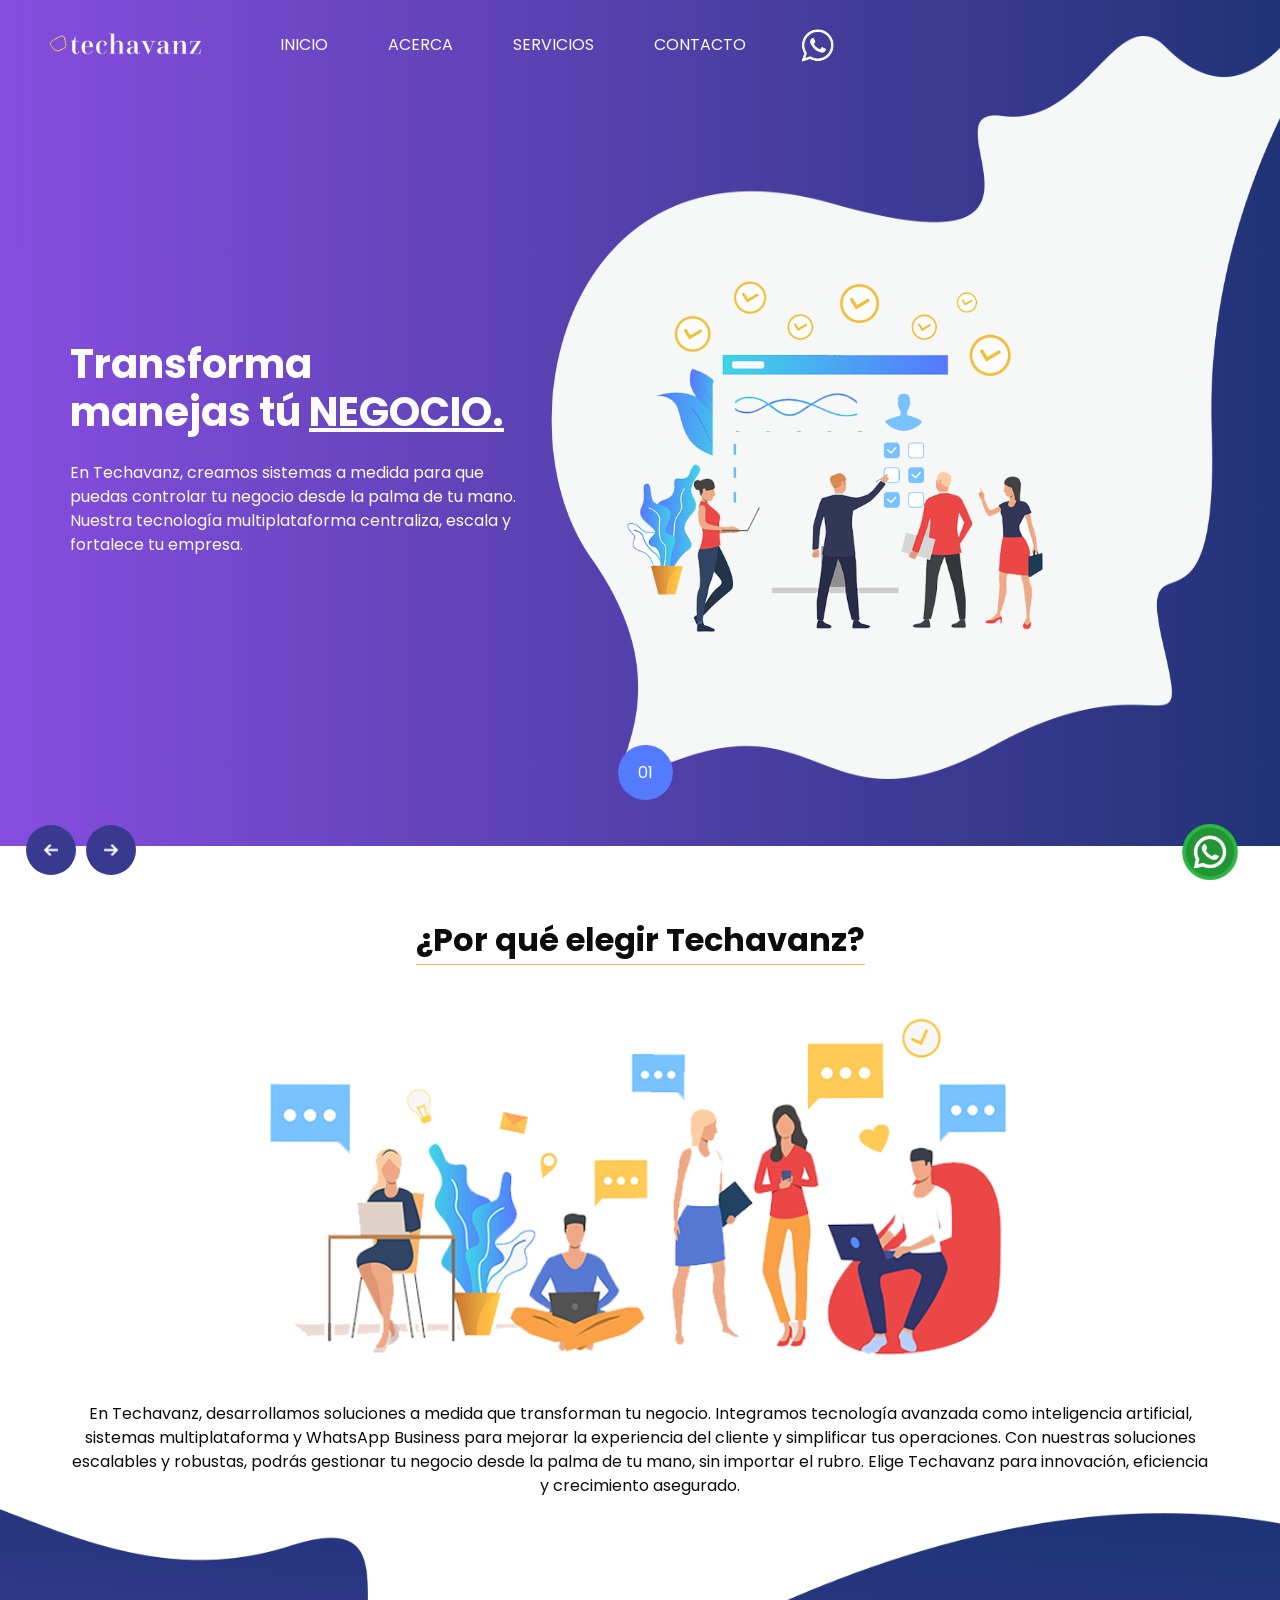
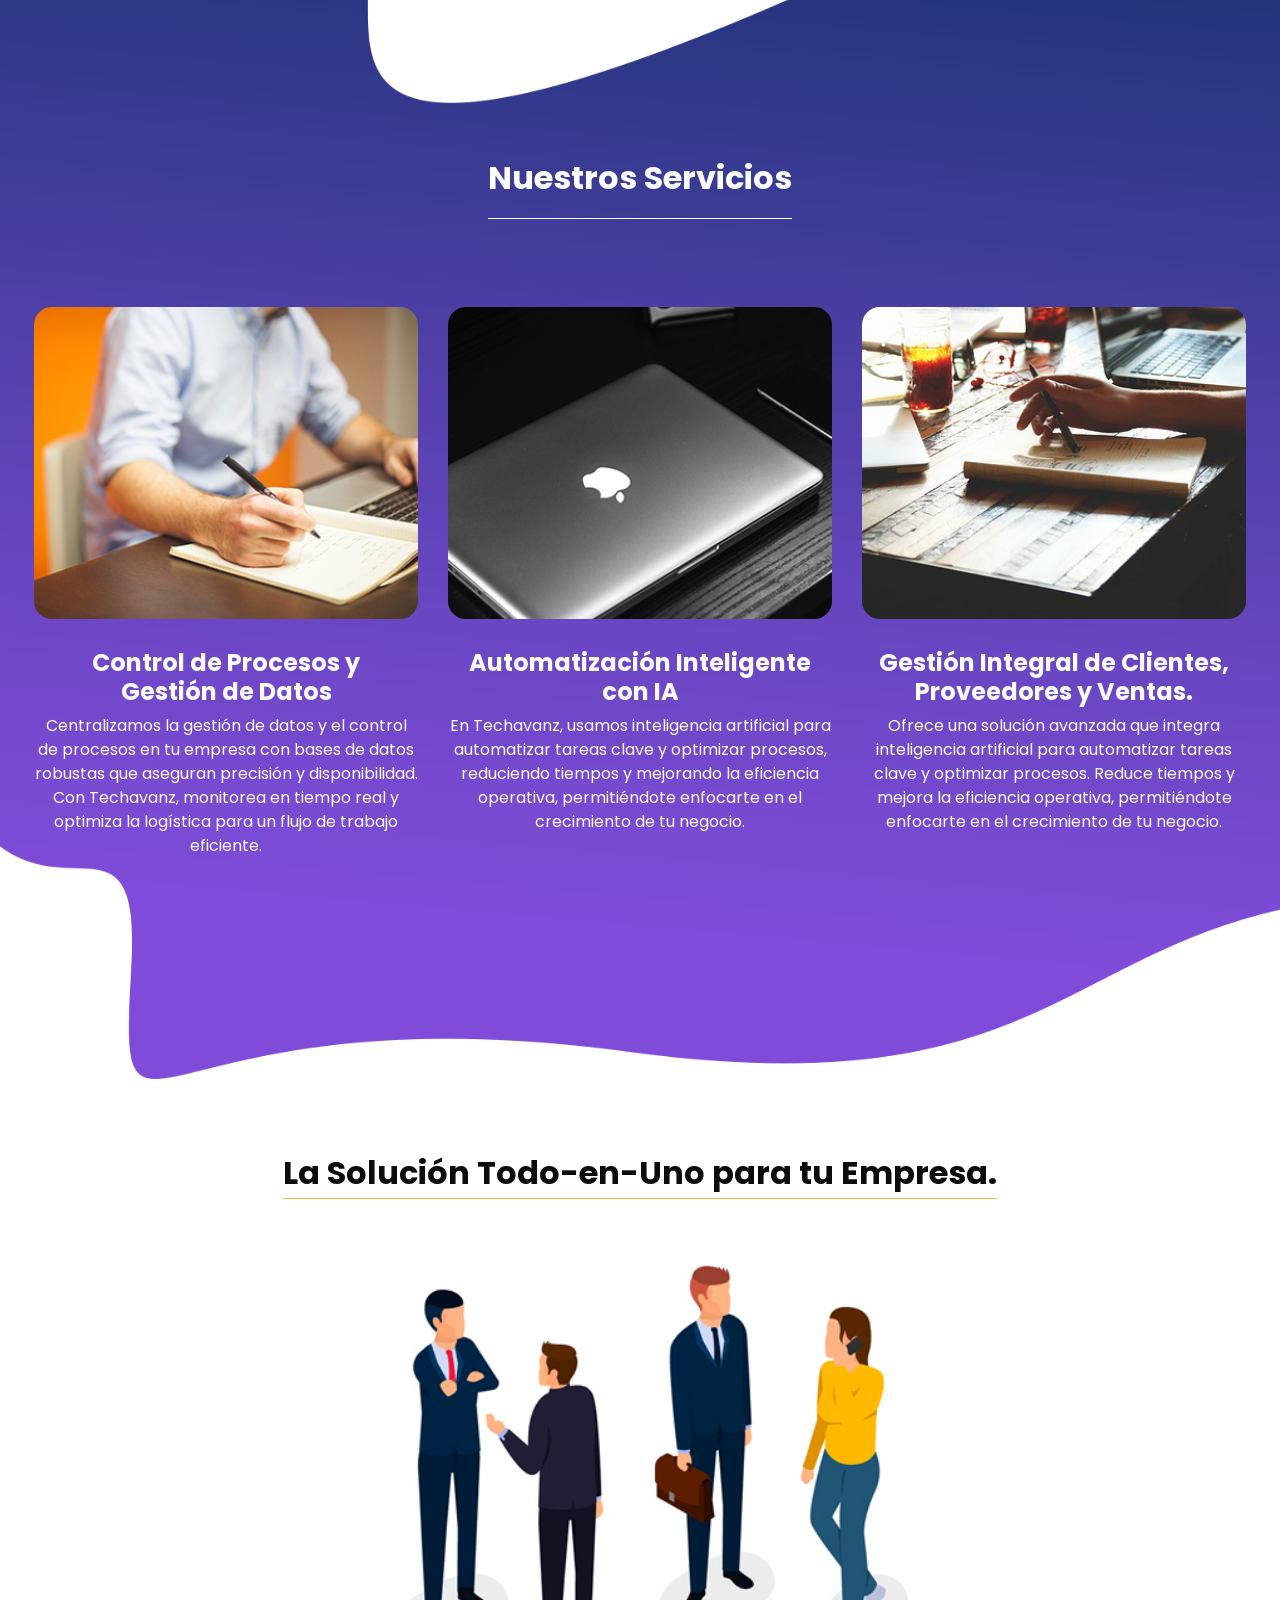
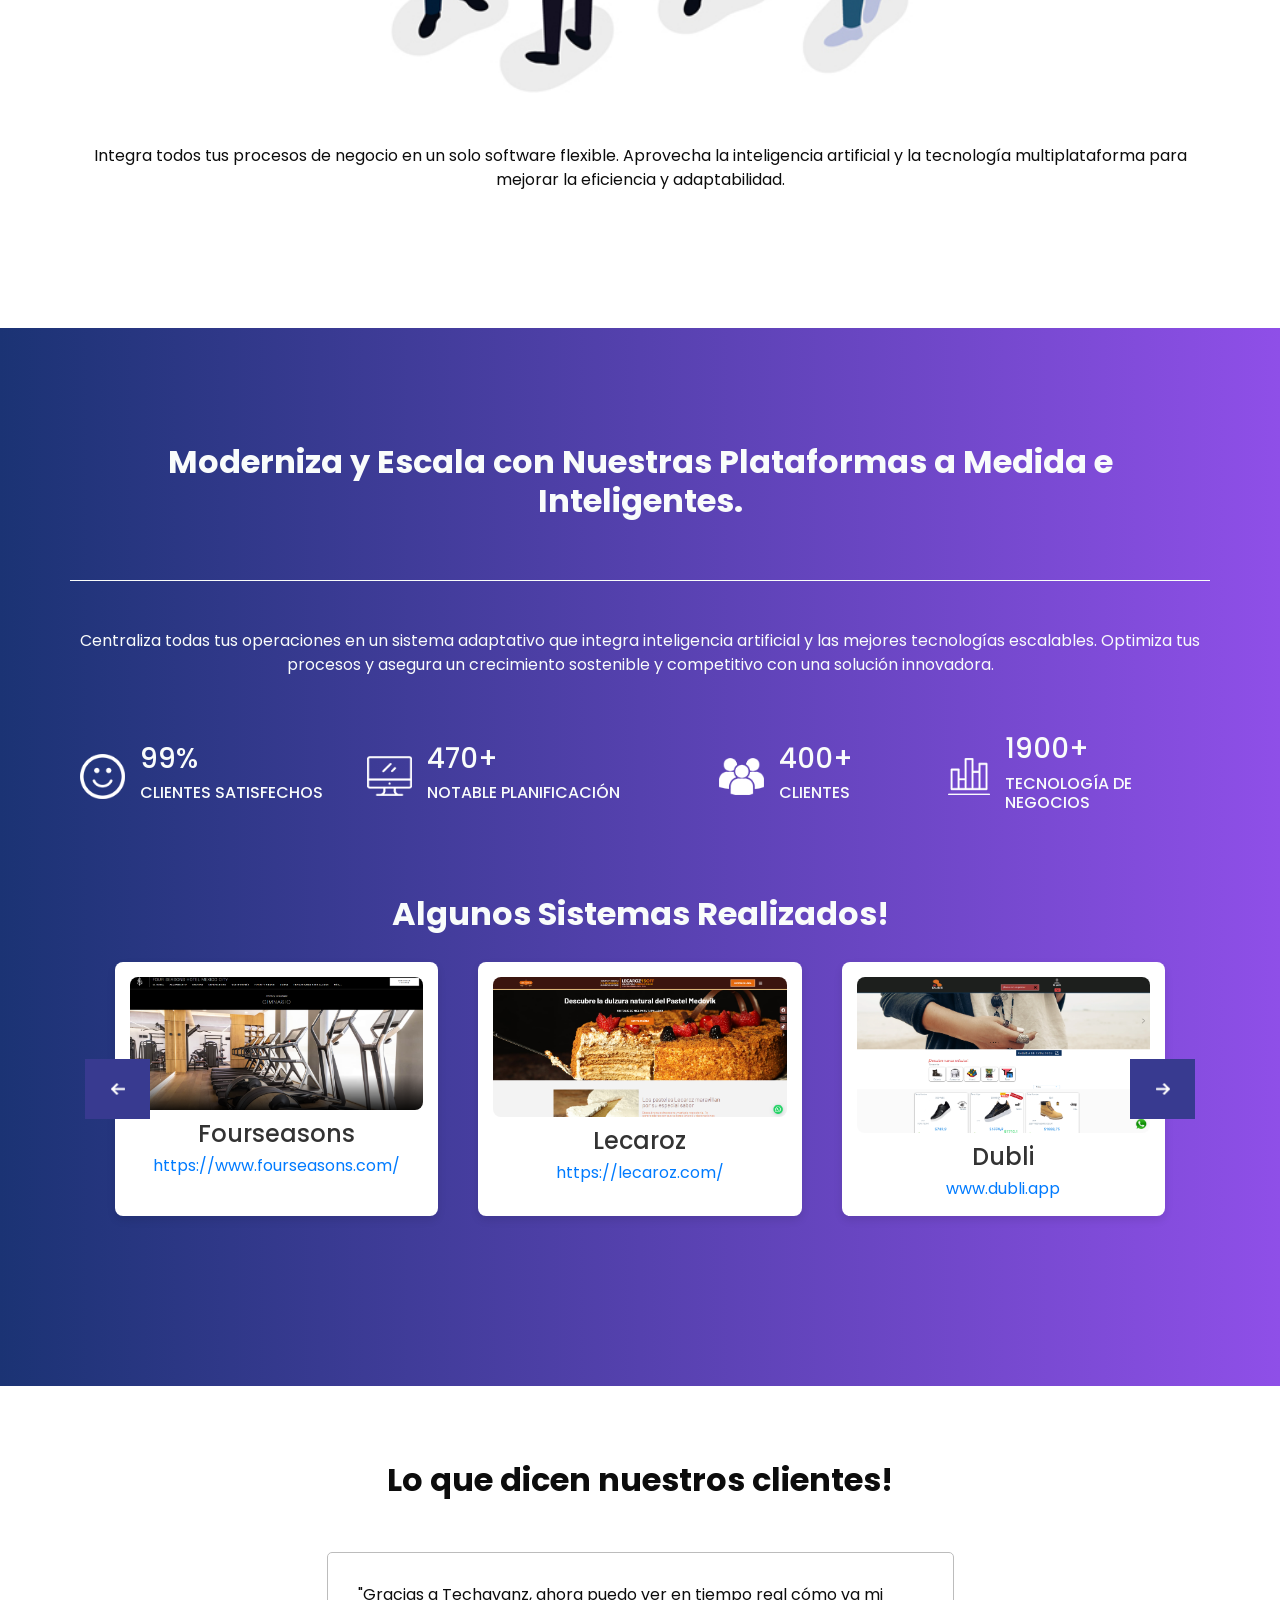
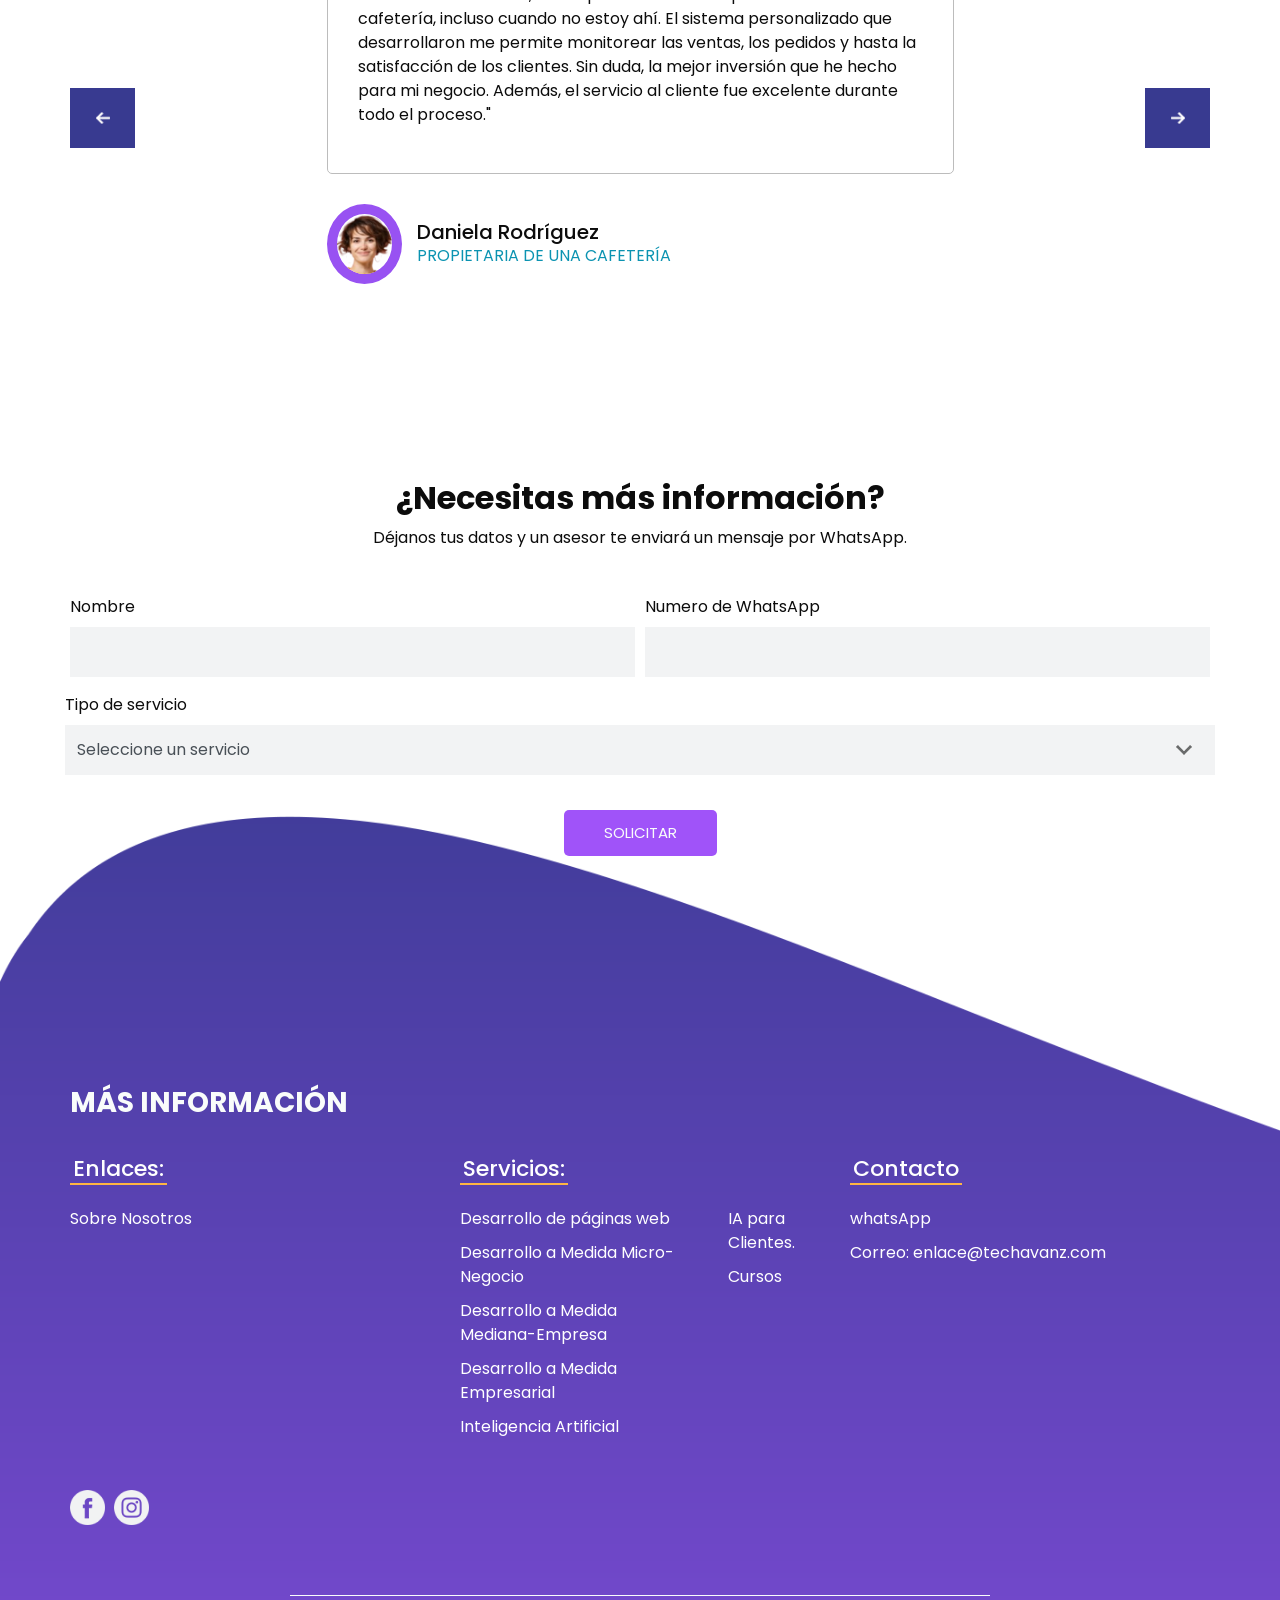
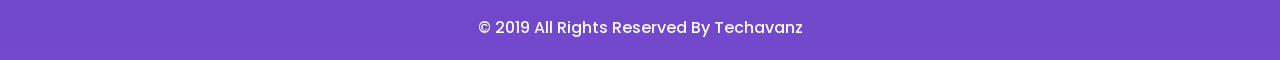
<file: index.html>
<!DOCTYPE html>
<html>

<head>
  <meta charset="utf-8" />


  <meta http-equiv="X-UA-Compatible" content="IE=edge" />
  <!-- Mobile Metas -->
  <meta name="viewport" content="width=device-width, initial-scale=1, shrink-to-fit=no" />
  <!-- Site Metas -->
  <meta name="keywords" content="" />
  <meta name="description" content="" />
  <meta name="author" content="" />

  <title>techavanz</title>

  <!-- slider stylesheet -->
  <link rel="stylesheet" type="text/css"
    href="https://cdnjs.cloudflare.com/ajax/libs/OwlCarousel2/2.1.3/assets/owl.carousel.min.css" />

  <!-- bootstrap core css -->
  <link rel="stylesheet" type="text/css" href="css/bootstrap.css" />

  <!-- fonts style -->
  <link href="https://fonts.googleapis.com/css?family=Dosis:400,500|Poppins:400,700&amp;display=swap"
    rel="stylesheet" />
  <!-- Custom styles for this template -->
  <link href="css/style.css" rel="stylesheet" />
  <!-- responsive style -->
  <link href="css/responsive.css" rel="stylesheet" />
  <link href="estilo.css" rel="stylesheet" />

  <link rel="icon" href="images/faicon.png" type="image/x-icon">

</head>

<body>
  <!--<ul id="nombre-list2"></ul>  para mostrar la información-->



  <div id="modalContainer"></div>
  <div class="hero_area">
    <!-- header section strats -->
    <header class="header_section">
      <div class="container-fluid">
        <div class="row">
          <div class="col-lg-8">
            <nav class="navbar navbar-expand-lg custom_nav-container ">
              <a class="navbar-brand" href="index.html">
                <!-- <span>
                  BigWing
                </span>-->




                <img class="logo" src="images/logo.png" alt="" />
              </a>
              <button class="navbar-toggler" type="button" data-toggle="collapse" data-target="#navbarSupportedContent"
                aria-controls="navbarSupportedContent" aria-expanded="false" aria-label="Toggle navigation">
                <span class="navbar-toggler-icon"></span>
              </button>

              <div class="collapse navbar-collapse" id="navbarSupportedContent">
                <div class="d-flex  flex-column flex-lg-row align-items-center">
                  <ul class="navbar-nav  ">
                    <li class="nav-item active">
                      <a class="nav-link" href="index.html">INICIO<span class="sr-only">(current)</span></a>
                    </li>
                    <li class="nav-item">
                      <a class="nav-link" href="#porque">Acerca </a>
                    </li>
                    <li class="nav-item">
                      <a class="nav-link" href="#servicios">Servicios </a>
                    </li>
                    <li class="nav-item">
                      <a class="nav-link" href="#contacto">Contacto</a>
                    </li>
                    <!-- <li class="nav-item">
                      <a class="nav-link" href="#"> Login</a>
                    </li>-->
                  </ul>


                  <form class="form-inline my-2 my-lg-0 ml-0 ml-lg-4 mb-3 mb-lg-0">
                    <!-- <button class="btn  my-2 my-sm-0 nav_search-btn" type="submit"></button>  -->
                    <a href="https://wa.me/5653854317?text=Hola%20Techavanz%2C%20Requiero%20más%20información%20de%20los%20desarrollos"
                      id="imageButton" aria-label="Enviar Mensaje por whatsapp">
                      <img src="../images/blancowhats.png" alt="Enviar Mensaje por WhatsApp">
                    </a>


                  </form>
                </div>
              </div>
            </nav>
          </div>
        </div>
      </div>
    </header>
    <!-- end header section -->
    <!-- slider section -->
    <section class=" slider_section ">
      <div id="carouselExampleIndicators" class="carousel slide" data-ride="carousel">
        <ol class="carousel-indicators">
          <li data-target="#carouselExampleIndicators" data-slide-to="0" class="active">01</li>
          <li data-target="#carouselExampleIndicators" data-slide-to="1">02</li>
          <li data-target="#carouselExampleIndicators" data-slide-to="2">03</li>
        </ol>
        <div class="carousel-inner">
          <div class="carousel-item active">
            <div class="container">
              <div class="row">
                <div class="col-lg-5 col-md-6">
                  <div class="slider_detail-box">
                    <h1> <!--Transforma
                      la manera en que 
                      manejas tú NEGOCIO-->
                      Transforma<br />
                      manejas tú <u>NEGOCIO.</u>
                    </h1>
                    <p>
                      En Techavanz, creamos sistemas a medida para que puedas controlar tu negocio desde la palma de tu
                      mano.
                      Nuestra tecnología multiplataforma centraliza, escala y fortalece tu empresa.
                    </p>
                    <div class="btn-box">

                      <!--    <button id="openModalBtn" class="btnL">Ver Prueba</button> -->


                      <!--  <a id="openModalBtn" class="btn-1">
                        Leer Más
                      </a>-->
                    </div>
                  </div>
                </div>
                <div class="col-md-6">
                  <div class="slider_img-box">
                    <img src="images/slider-img.png" alt="" />
                  </div>
                </div>
              </div>
            </div>
          </div>
          <div class="carousel-item">
            <div class="container">
              <div class="row">
                <div class="col-lg-5 col-md-6">
                  <div class="slider_detail-box">
                    <h1><!-- Impulsamos tu éxito con sistemas que hacen la diferencia-->
                      Impulsamos <br />
                      tú éxito con sistemas <br />
                      que hacen la diferencia.



                    </h1>
                    <p>
                      Techavanz se especializa en crear sistemas que no solo mejoran la experiencia del cliente,
                      sino que también hacen más eficiente cada aspecto de tu negocio. Desde la personalización hasta la
                      implementación,
                      nuestro enfoque es que tu empresa funcione de manera más inteligente, sin importar el sector.
                    </p>
                    <div class="btn-box">
                      <!-- <a href="" class="btn-1">
                        Leer Más
                      </a>-->
                    </div>
                  </div>
                </div>
                <div class="col-md-6">
                  <div class="slider_img-box">
                    <img src="images/casa2.png" alt="" />
                  </div>
                </div>
              </div>
            </div>
          </div>
          <div class="carousel-item">
            <div class="container">
              <div class="row">
                <div class="col-lg-5 col-md-6">
                  <div class="slider_detail-box">
                    <h1><!--Innovación impulsada por Inteligencia Artificial para transformar tu negocio-->
                      Integración de<br />
                      <a>Inteligencia Artificial</a> <br />

                    </h1>
                    <p>
                      En Techavanz, desarrollamos sistemas multiplataforma que integran inteligencia artificial y
                      WhatsApp Business para que tu empresa no solo opere con eficiencia, sino que también ofrezca una
                      experiencia excepcional al cliente.
                      Simplifica procesos y automatiza la interacción con tus clientes, independientemente del rubro.
                    </p>
                    <div class="btn-box">
                      <!--  <a href="" class="btn-1">
                       Leer Más
                      </a>-->
                    </div>
                  </div>
                </div>
                <div class="col-md-6">
                  <div class="slider_img-box">
                    <img src="images/casa3.png" alt="" />
                  </div>
                </div>
              </div>
            </div>
          </div>
        </div>
        <div class="carousel_btn-container">
          <a class="carousel-control-prev" href="#carouselExampleIndicators" role="button" data-slide="prev">
            <span class="sr-only">Anterior</span>
          </a>
          <a class="carousel-control-next" href="#carouselExampleIndicators" role="button" data-slide="next">
            <span class="sr-only">Siguiente</span>
          </a>
        </div>
      </div>
    </section>
    <!-- end slider section -->
  </div>

  <!-- welcome section -->
  <section class="welcome_section layout_padding" id="porque">
    <div class="container">
      <div class="custom_heading-container">
        <h2>
          ¿Por qué elegir Techavanz?
        </h2>
      </div>
      <div class="layout_padding2">
        <div class="img-box">
          <img src="images/welcome.png" alt="" />
        </div>
        <div class="detail-box">
          <p>
            En Techavanz, desarrollamos soluciones a medida que transforman tu negocio.
            Integramos tecnología avanzada como inteligencia artificial, sistemas multiplataforma y WhatsApp Business
            para mejorar la experiencia del cliente y simplificar tus operaciones.
            Con nuestras soluciones escalables y robustas, podrás gestionar tu negocio desde la palma de tu mano,
            sin importar el rubro. Elige Techavanz para innovación, eficiencia y crecimiento asegurado.
          </p>
          <div>
            <!--  <a href="">
              Leer Más
            </a>-->
          </div>
        </div>
      </div>

    </div>
  </section>
  <!-- end welcome section -->

  <!-- service section -->

  <section class="service_section">
    <div class="container">
      <div class="custom_heading-container" id="servicios">

        <h2>
          <p>
            Nuestros Servicios
          </p>
        </h2>

      </div>
    </div>
    <div class="service_container layout_padding2">
      <div class="service_box">
        <div class="img-box">
          <img src="images/s-1.jpg" alt="" />
        </div>
        <div class="detail-box">
          <h4>
            Control de Procesos y <br />
            Gestión de Datos
          </h4>
          <p>
            Centralizamos la gestión de datos y el control de procesos en tu empresa con bases de datos robustas que
            aseguran precisión y disponibilidad.
            Con Techavanz, monitorea en tiempo real y optimiza la logística para un flujo de trabajo eficiente.
          </p>
        </div>
      </div>
      <div class="service_box">
        <div class="img-box">
          <img src="images/s-2.jpg" alt="" />
        </div>
        <div class="detail-box">
          <h4>
            Automatización Inteligente <br />
            con IA
          </h4><!--&#39;  para apostrofe-->
          <p>
            En Techavanz, usamos inteligencia artificial para automatizar tareas clave y optimizar procesos,
            reduciendo tiempos y mejorando la eficiencia operativa, permitiéndote enfocarte en el crecimiento de tu
            negocio.
          </p>
        </div>
      </div>
      <div class="service_box">
        <div class="img-box">
          <img src="images/s-3.jpg" alt="" />
        </div>
        <div class="detail-box">
          <h4>
            Gestión Integral de Clientes, <br />
            Proveedores y Ventas.
          </h4>
          <p>
            Ofrece una solución avanzada que integra inteligencia artificial para automatizar tareas clave y optimizar
            procesos.
            Reduce tiempos y mejora la eficiencia operativa, permitiéndote enfocarte en el crecimiento de tu negocio.
          </p>
        </div>
      </div>
    </div>
    <div>
      <!--<a href="">
          Leer Más
        </a>-->
    </div>
    </div>
  </section>

  <!-- end service section -->
  <!--problem section -->
  <section class="problem_section layout_padding">
    <div class="container">
      <div class="custom_heading-container">
        <h2>
          La Solución Todo-en-Uno para tu Empresa.
        </h2>
      </div>
      <div class="layout_padding2">
        <div class="img-box">
          <img src="images/problem.jpg" alt="" />
        </div>
        <div class="detail-box">
          <p>
            Integra todos tus procesos de negocio en un solo software flexible.
            Aprovecha la inteligencia artificial y la tecnología multiplataforma para mejorar la eficiencia y
            adaptabilidad.
          </p>
          <div>
            <!--<a href="">
              Leer Más
            </a>-->
          </div>
        </div>
      </div>

    </div>
  </section>
  <!-- end problem section -->
  <!-- why section -->

  <section class="why_section layout_padding">
    <div class="container">
      <div class="custom_heading-container">
        <h2>
          <p>
            Moderniza y Escala con Nuestras Plataformas a Medida e Inteligentes.
          </p>
        </h2>
      </div>
      <div class="content-container">
        <p>
          Centraliza todas tus operaciones en un sistema adaptativo que integra inteligencia artificial y las mejores
          tecnologías escalables.
          Optimiza tus procesos y asegura un crecimiento sostenible y competitivo con una solución innovadora.
        </p>
        <div class="row">
          <div class="col-md-3 col-sm-6">
            <div class="img-box">
              <img src="images/smiley.png" alt="" />
            </div>
            <div class="detail-box">
              <h3>
                99%
              </h3>
              <h6>
                CLIENTES SATISFECHOS
              </h6>
            </div>
          </div>
          <div class="col-md-3 col-sm-6">
            <div class="img-box">
              <img src="images/monitor.png" alt="" />
            </div>
            <div class="detail-box">
              <h3>
                470+
              </h3>
              <h6>
                NOTABLE PLANIFICACIÓN
              </h6>
            </div>
          </div>
          <div class="col-md-3 col-sm-6">
            <div class="img-box">
              <img src="images/multiple-users-silhouette.png" alt="" />
            </div>
            <div class="detail-box">
              <h3>
                400+
              </h3>
              <h6>
                CLIENTES
              </h6>
            </div>
          </div>
          <div class="col-md-3 col-sm-6">
            <div class="img-box">
              <img src="images/bar-chart.png" alt="" />
            </div>
            <div class="detail-box">
              <h3>
                1900+
              </h3>
              <h6>
                TECNOLOGÍA DE NEGOCIOS
              </h6>
            </div>
          </div>
        </div>
      </div>

























      <section class="client_section layout_padding">
        <div class="container">
          <h2>
            Algunos Sistemas Realizados!
          </h2>
          <div id="carouselExampleControls" class="carousel slide" data-ride="carousel">
            <div class="carousel-inner">



              <div class="carousel-item active">
                <div class="gallery">

                  <div class="containergal">
                    <a href="https://www.fourseasons.com/es/mexico/services-and-amenities/fitness/" target="_blank">
                      <img src="images/fourseasonspantalla.png" alt="Fourseasons">
                    </a>
                    <h3>Fourseasons</h3>
                    <a href="https://www.fourseasons.com/es/mexico/services-and-amenities/fitness/"
                      target="_blank">https://www.fourseasons.com/</a>
                  </div>


                  <div class="containergal">
                    <a href="https://lecaroz.com/" target="_blank">
                      <img src="images/lecarozpantalla.png" alt="Lecaroz">
                    </a>
                    <h3>Lecaroz</h3>
                    <a href="https://lecaroz.com/" target="_blank">https://lecaroz.com/</a>
                  </div>




                  <div class="containergal">
                    <a href="https://www.dubli.app/" target="_blank">
                      <img src="images/dublipantalla.png" alt="Dubli">
                    </a>
                    <h3>Dubli</h3>
                    <a href="https://www.dubli.app/" target="_blank">www.dubli.app</a>
                  </div>


                </div>
              </div>


              <div class="carousel-item">
                <div class="gallery">

                  <div class="containergal">
                    <a href="https://www.lanaval.com.mx/" target="_blank">
                      <img src="images/lanavalpantalla.png" alt="Lanaval">
                    </a>
                    <h3>Lanaval</h3>
                    <a href="https://www.lanaval.com.mx/" target="_blank">www.lanaval.com.mx/</a>
                  </div>

                  <div class="containergal">
                    <a href="https://www.caranty.com/" target="_blank">
                      <img src="images/carantypantalla.png" alt="Caranty">
                    </a>
                    <h3>Caranty</h3>
                    <a href="https://www.caranty.com/" target="_blank">www.caranty.com/</a>
                  </div>




                  <div class="containergal">
                    <a href="https://medicasmart.com.mx/" target="_blank">
                      <img src="images/smartpantalla.png" alt="smart">
                    </a>
                    <h3>Medicasmart</h3>
                    <a href="https://medicasmart.com.mx/" target="_blank">www.medicasmart.com.mx/</a>
                  </div>
                </div>
              </div>

              <!--inicio de nuevo contenedor Erik Climas-->
              <div class="carousel-item">
                <div class="gallery">

                  <div class="containergal">
                    <a href="https://www.pasteleriaideal.com/" target="_blank">
                      <img src="images/pasteleriaIdeal" alt="pasteleria ideal">
                    </a>
                    <h3>Pasteleria ideal</h3>
                    <a href="https://www.pasteleriaideal.com/" target="_blank">www.pasteleriaideal.com/</a>
                  </div>

                  <div class="containergal">
                    <a href="https://barberiacapital.mx/" target="_blank">
                      <img src="images/barberCapital.jpeg" alt="barber">
                    </a>
                    <h3>Barber Capital</h3>
                    <a href="https://barberiacapital.mx/" target="_blank">www.barberiacapital.mx/</a>
                  </div>




                  <div class="containergal">
                    <a href="https://www.masrefacciones.mx/" target="_blank">
                      <img src="images/refacciones.jpeg" alt="masrefacciones">
                    </a>
                    <h3>Más Refacciones</h3>
                    <a href="https://www.masrefacciones.mx/" target="_blank">www.masrefacciones.mx/</a>
                  </div>
                </div>
              </div>

              <a class="carousel-control-prev" href="#carouselExampleControls" role="button" data-slide="prev">
                <span class="sr-only">Anterior</span>
              </a>
              <a class="carousel-control-next" href="#carouselExampleControls" role="button" data-slide="next">
                <span class="sr-only">Siguiente</span>
              </a>
            </div>

          </div>
      </section>




  </section>


  <!-- end why section -->

  <!-- client section -->
  <section class="client_section layout_padding">
    <div class="container">
      <h2>
        Lo que dicen nuestros clientes!
      </h2>
      <div id="carouselExampleControls" class="carousel slide" data-ride="carousel">
        <div class="carousel-inner">
          <div class="carousel-item active">
            <div class="client_container layout_padding2">
              <div class="client_text">
                <p>
                  "Gracias a Techavanz, ahora puedo ver en tiempo real cómo va mi cafetería,
                  incluso cuando no estoy ahí. El sistema personalizado que desarrollaron me permite monitorear las
                  ventas,
                  los pedidos y hasta la satisfacción de los clientes. Sin duda, la mejor inversión que he hecho para mi
                  negocio.
                  Además, el servicio al cliente fue excelente durante todo el proceso."
                </p>
              </div>
              <div class="detail-box">
                <div class="img-box">
                  <img src="images/client1.png" alt="" />
                </div>
                <div class="name">
                  <h5>
                    Daniela Rodríguez
                  </h5>
                  <p>
                    Propietaria de una Cafetería
                  </p>
                </div>
              </div>
            </div>
          </div>
          <div class="carousel-item">
            <div class="client_container layout_padding2">
              <div class="client_text">
                <p>
                  "Techavanz diseñó un sistema a medida para gestionar las inscripciones y el control de acceso de los
                  miembros de
                  nuestro gimnasio. Antes, todo lo hacíamos manualmente y perdíamos mucho tiempo. Ahora,
                  todo es automatizado y mucho más eficiente. La plataforma es muy intuitiva, y el soporte que nos han
                  brindado ha
                  sido increíble. Realmente nos han ayudado a mejorar y crecer como negocio."
                </p>
              </div>
              <div class="detail-box">
                <div class="img-box">
                  <img src="images/client2.png" alt="" />
                </div>
                <div class="name">
                  <h5>
                    Alejandra Gutiérrez
                  </h5>
                  <p>
                    Administradora de un Gimnasio
                  </p>
                </div>
              </div>
            </div>
          </div>
          <div class="carousel-item">
            <div class="client_container layout_padding2">
              <div class="client_text">
                <p>
                  "Techavanz transformó completamente la manera en que manejo mi tienda. Antes, todo era un caos con el
                  inventario,
                  pero ahora, gracias al sistema que desarrollaron, puedo controlar mis productos, ventas y proveedores
                  desde mi teléfono.
                  ¡Nunca había sido tan fácil! El equipo entendió exactamente lo que necesitaba y lo implementó a la
                  perfección."
                </p>
              </div>
              <div class="detail-box">
                <div class="img-box">
                  <img src="images/client.png" alt="" />
                </div>
                <div class="name">
                  <h5>
                    Carlos Méndez
                  </h5>
                  <p>
                    Dueño de Tienda Local
                  </p>
                </div>
              </div>
            </div>
          </div>
        </div>
        <a class="carousel-control-prev" href="#carouselExampleControls" role="button" data-slide="prev">
          <span class="sr-only">Anterior</span>
        </a>
        <a class="carousel-control-next" href="#carouselExampleControls" role="button" data-slide="next">
          <span class="sr-only">Siguiente</span>
        </a>
      </div>

    </div>
  </section>
  <!-- end client section -->
  <!-- contact section -->
  <section class="contact_section layout_padding" id="contacto">
    <div class="container contact_heading">
      <h2>
        ¿Necesitas más información?
      </h2>
      <p>
        Déjanos tus datos y un asesor te enviará un mensaje por WhatsApp.
      </p>
    </div>
    <div class="container">
      <form>
        <div class="form-row">

          <div class="form-group col-md-6">
            <label for="inputName4">Nombre</label>
            <input type="text" class="form-control" id="inputName4" />
          </div>
          <!--
          <div class="form-group col-md-6">
            <label for="inputEmail4">Numero de WhatsApp</label>
            <input type="email" class="form-control" id="inputEmail4"/>
          </div> -->

          <div class="form-group col-md-6">
            <label for="inputNumber4">Numero de WhatsApp</label>
            <input type="tel" class="form-control" id="inputNumber4" />
          </div>


        </div>
        <div class="form-row">


          <label for="inputState">Tipo de servicio</label>
          <select id="inputState" class="form-control">
            <option selected disabled>Seleccione un servicio</option>
            <option value="pagina-web">Generar página web</option>
            <option value="bots-whatsapp">Bots de WhatsApp</option>
            <option value="inteligencia-artificial">Inteligencia artificial</option>
            <option value="sistema-a-medida">Sistema a medida</option>
          </select>
        </div>

    </div>

    <!--
        <div class="form-group">
          <label for="inputMessage">Mensaje</label>
          <input type="text" class="form-control" id="inputMessage" placeholder=""/>
        </div>-->
    </div>

    <div class="d-flex justify-content-center">
      <button type="submit" class="">Solicitar</button>
    </div>
    </form>

  </section>


  <!-- end contact section -->
  <div class="footer_bg">
    <!-- info section -->
    <section class="info_section layout_padding2-bottom">

      <div class="container">


        <h3 class="">
          MÁS INFORMACIÓN
        </h3>
      </div>
      <div class="container info_content">

        <div>
          <div class="row">
            <div class="col-md-6 col-lg-4">
              <div class="d-flex">
                <h5>
                  Enlaces:
                </h5>
              </div>
              <div class="d-flex ">
                <ul>

                  <li>
                    <a href="">
                      Sobre Nosotros
                    </a>
                  </li>
                  <!--
                  <li>
                    <a href="">
                      About services
                    </a>
                  </li>
                  <li>
                    <a href="">
                      About Departments
                    </a>
                  </li>
                  <li>
                    <a href="">
                      Services
                    </a>
                  </li>
                  <li>
                    <a href="">
                      Contact Us
                    </a>
                  </li>
                  -->
                </ul>
                <!--
                <ul class="ml-3 ml-md-5">
                  <li>
                    <a href="">
                      Loram ipusm
                    </a>
                  </li>
                  <li>
                    <a href="">
                      Loram ipusm
                    </a>
                  </li>
                  <li>
                    <a href="">
                      Loram ipusm
                    </a>
                  </li>
                  <li>
                    <a href="">
                      Loram ipusm
                    </a>
                  </li>
                  <li>
                    <a href="">
                      Loram ipusm
                    </a>
                  </li>
                </ul>
                -->
              </div>
            </div>
            <div class="col-md-6 col-lg-4">
              <div class="d-flex">
                <h5>
                  Servicios:
                </h5>
              </div>
              <div class="d-flex ">
                <ul>
                  <li>
                    <a href="">
                      Desarrollo de páginas web
                    </a>
                  </li>
                  <li>
                    <a href="">
                      Desarrollo a Medida Micro-Negocio
                    </a>
                  </li>
                  <li>
                    <a href="">
                      Desarrollo a Medida Mediana-Empresa
                    </a>
                  </li>
                  <li>
                    <a href="">
                      Desarrollo a Medida Empresarial
                    </a>
                  </li>
                  <li>
                    <a href="">
                      Inteligencia Artificial
                    </a>
                  </li>
                </ul>
                <ul class="ml-3 ml-md-5">
                  <li>
                    <a href="">
                      IA para Clientes.
                    </a>
                  </li>
                  <li>
                    <a href="">
                      Cursos
                    </a>
                  </li>
                  <!--
                  <li>
                    <a href="">
                      adipiscing elit,
                    </a>
                  </li>
                  <li>
                    <a href="">
                      sed do eiusmod
                    </a>
                  </li>
                  <li>
                    <a href="">
                      tempor incididunt
                    </a>
                  </li>
                -->
                </ul>
              </div>
            </div>
            <div class="col-md-6 col-lg-4">
              <div class="d-flex">
                <h5>
                  Contacto
                </h5>
              </div>
              <div class="d-flex ">
                <ul>
                  <li>
                    <a href="">
                      whatsApp
                    </a>
                  </li>
                  <li>
                    <a href="">
                      Correo: enlace@techavanz.com
                    </a>
                  </li>

                  <!--
                  <li>
                    <a href="">
                      About Departments
                    </a>
                  </li>
                  <li>
                    <a href="">
                      Services
                    </a>
                  </li>
                  <li>
                    <a href="">
                      Contact Us
                    </a>
                  </li>
                </ul>

              -->

                  <!--
                <ul class="ml-3 ml-md-5">
                  <li>
                    <a href="">
                      Lorem ipsum
                    </a>
                  </li>
                  <li>
                    <a href="">
                      dolor sit amet,
                    </a>
                  </li>
                  <li>
                    <a href="">
                      consectetur
                    </a>
                  </li>
                  <li>
                    <a href="">
                      adipiscing
                    </a>
                  </li>
                  <li>
                    <a href="">
                       enlace@techavanz.com
                    </a>
                  </li>
                </ul>
                -->
              </div>
            </div>
          </div>
        </div>
        <div class="d-flex flex-column flex-lg-row justify-content-between align-items-center align-items-lg-baseline">
          <div class="social-box">
            <a href="https://www.facebook.com/profile.php?id=61564206842264">
              <img src="images/fb.png" alt="Facebook" />
            </a>


            <a href="https://www.instagram.com/techavanz/">
              <img src="images/instagram1.png" alt="" />
            </a>
            <!--
            <a href="">
              <img src="images/twitter.png" alt=""/>
            </a>
            <a href="">
              <img src="images/linkedin1.png" alt=""/>
            </a>

-->


          </div>


          <!--
          <div class="form_container mt-5">

            <form action="">
              <label for="subscribeMail">
                Newsletter
              </label>
              <input type="email" placeholder="Enter Your email" id="subscribeMail"/>
              <button type="submit">
                Subscribe
              </button>
            </form>



          </div>

          -->
        </div>
      </div>

    </section>

    <!-- end info_section -->

    <!-- footer section -->
    <section class="container-fluid footer_section">
      <p>
        © 2019 All Rights Reserved By Techavanz

      </p>
    </section>
    <!-- footer section -->
  </div>



  <a href="https://wa.me/5653854317?text=Hola%20Techavanz%2C%20Requiero%20más%20información%20de%20los%20desarrollos"
    class="fixed-button">
    <img src="/images/envianoswhatsapp.png" alt="WhatsApp">
  </a>

  <script type="text/javascript" src="js/jquery-3.4.1.min.js"></script>
  <script type="text/javascript" src="js/bootstrap.js"></script>
  <script type="text/javascript" src="abrirventana.js"></script>


</body>

</html>
</file>
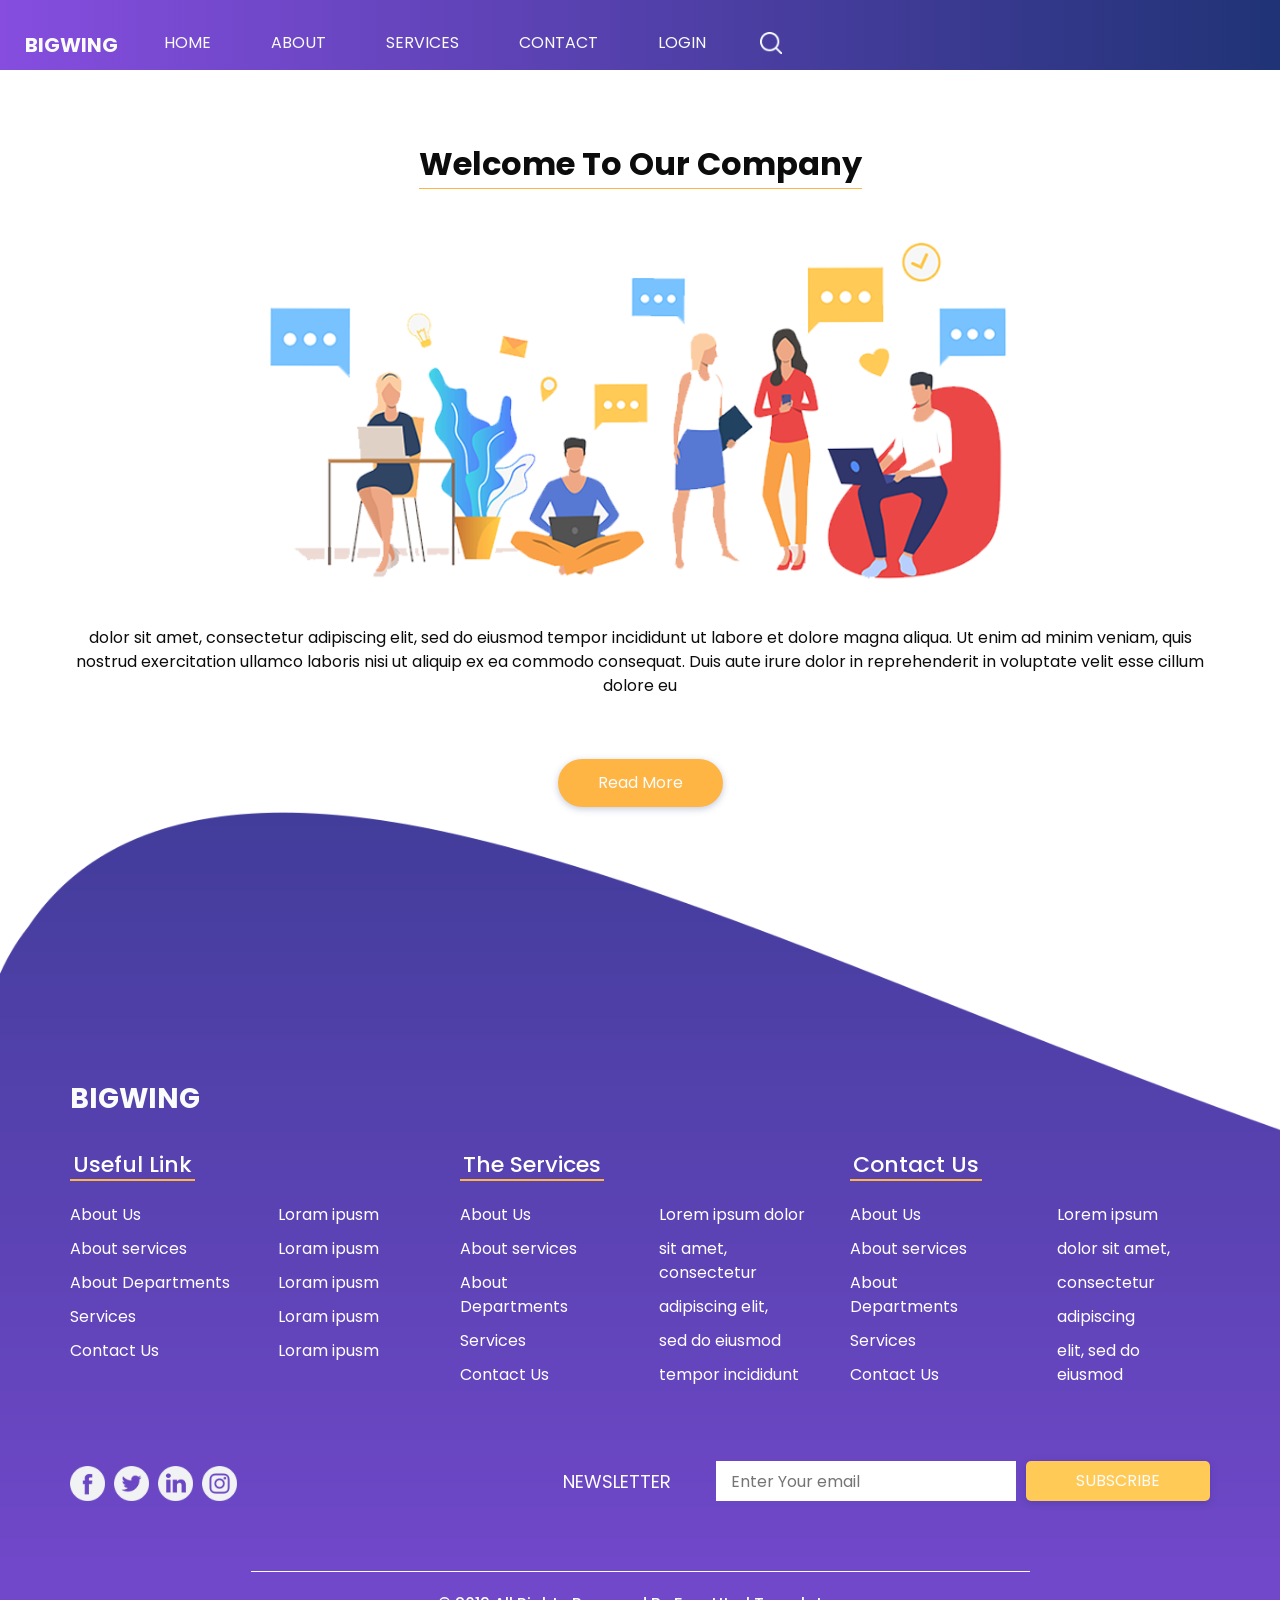
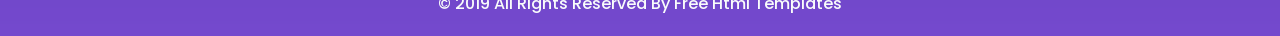
<file: about.html>
<!DOCTYPE html><html><head><meta charset="utf-8"/>

  
  <meta http-equiv="X-UA-Compatible" content="IE=edge"/>
  <!-- Mobile Metas -->
  <meta name="viewport" content="width=device-width, initial-scale=1, shrink-to-fit=no"/>
  <!-- Site Metas -->
  <meta name="keywords" content=""/>
  <meta name="description" content=""/>
  <meta name="author" content=""/>

  <title>BigWing</title>

  <!-- slider stylesheet -->
  <link rel="stylesheet" type="text/css" href="https://cdnjs.cloudflare.com/ajax/libs/OwlCarousel2/2.1.3/assets/owl.carousel.min.css"/>

  <!-- bootstrap core css -->
  <link rel="stylesheet" type="text/css" href="css/bootstrap.css"/>

  <!-- fonts style -->
  <link href="https://fonts.googleapis.com/css?family=Dosis:400,500|Poppins:400,700&amp;display=swap" rel="stylesheet"/>
  <!-- Custom styles for this template -->
  <link href="css/style.css" rel="stylesheet"/>
  <!-- responsive style -->
  <link href="css/responsive.css" rel="stylesheet"/>
</head>

<body class="sub_page">
  <div class="hero_area">
    <!-- header section strats -->
    <header class="header_section">
      <div class="container-fluid">
        <div class="row">
          <div class="col-lg-8">
            <nav class="navbar navbar-expand-lg custom_nav-container ">
              <a class="navbar-brand" href="index.html">
                <span>
                  BigWing
                </span>
              </a>
              <button class="navbar-toggler" type="button" data-toggle="collapse" data-target="#navbarSupportedContent" aria-controls="navbarSupportedContent" aria-expanded="false" aria-label="Toggle navigation">
                <span class="navbar-toggler-icon"></span>
              </button>

              <div class="collapse navbar-collapse" id="navbarSupportedContent">
                <div class="d-flex  flex-column flex-lg-row align-items-center">
                  <ul class="navbar-nav  ">
                    <li class="nav-item active">
                      <a class="nav-link" href="index.html">Home <span class="sr-only">(current)</span></a>
                    </li>
                    <li class="nav-item">
                      <a class="nav-link" href="about.html">About </a>
                    </li>
                    <li class="nav-item">
                      <a class="nav-link" href="service.html">Services </a>
                    </li>
                    <li class="nav-item">
                      <a class="nav-link" href="contact.html">Contact</a>
                    </li>
                    <li class="nav-item">
                      <a class="nav-link" href="#"> Login</a>
                    </li>
                  </ul>
                  <form class="form-inline my-2 my-lg-0 ml-0 ml-lg-4 mb-3 mb-lg-0">
                    <button class="btn  my-2 my-sm-0 nav_search-btn" type="submit"></button>
                  </form>
                </div>
              </div>
            </nav>
          </div>
        </div>
      </div>
    </header>
    <!-- end header section -->
  </div>

  <!-- welcome section -->
  <section class="welcome_section layout_padding">
    <div class="container">
      <div class="custom_heading-container">
        <h2>
          Welcome To Our Company
        </h2>
      </div>
      <div class="layout_padding2">
        <div class="img-box">
          <img src="images/welcome.png" alt=""/>
        </div>
        <div class="detail-box">
          <p>
            dolor sit amet, consectetur adipiscing elit, sed do eiusmod tempor incididunt ut labore et dolore magna
            aliqua.
            Ut enim ad minim veniam, quis nostrud exercitation ullamco laboris nisi ut aliquip ex ea commodo consequat.
            Duis
            aute irure dolor in reprehenderit in voluptate velit esse cillum dolore eu
          </p>
          <div>
            <a href="">
              Read More
            </a>
          </div>
        </div>
      </div>

    </div>
  </section>
  <!-- end welcome section -->



  <div class="footer_bg">
    <!-- info section -->
    <section class="info_section layout_padding2-bottom">
      <div class="container">
        <h3 class="">
          BigWing
        </h3>
      </div>
      <div class="container info_content">

        <div>
          <div class="row">
            <div class="col-md-6 col-lg-4">
              <div class="d-flex">
                <h5>
                  Useful Link
                </h5>
              </div>
              <div class="d-flex ">
                <ul>
                  <li>
                    <a href="">
                      About Us
                    </a>
                  </li>
                  <li>
                    <a href="">
                      About services
                    </a>
                  </li>
                  <li>
                    <a href="">
                      About Departments
                    </a>
                  </li>
                  <li>
                    <a href="">
                      Services
                    </a>
                  </li>
                  <li>
                    <a href="">
                      Contact Us
                    </a>
                  </li>
                </ul>
                <ul class="ml-3 ml-md-5">
                  <li>
                    <a href="">
                      Loram ipusm
                    </a>
                  </li>
                  <li>
                    <a href="">
                      Loram ipusm
                    </a>
                  </li>
                  <li>
                    <a href="">
                      Loram ipusm
                    </a>
                  </li>
                  <li>
                    <a href="">
                      Loram ipusm
                    </a>
                  </li>
                  <li>
                    <a href="">
                      Loram ipusm
                    </a>
                  </li>
                </ul>
              </div>
            </div>
            <div class="col-md-6 col-lg-4">
              <div class="d-flex">
                <h5>
                  The Services
                </h5>
              </div>
              <div class="d-flex ">
                <ul>
                  <li>
                    <a href="">
                      About Us
                    </a>
                  </li>
                  <li>
                    <a href="">
                      About services
                    </a>
                  </li>
                  <li>
                    <a href="">
                      About Departments
                    </a>
                  </li>
                  <li>
                    <a href="">
                      Services
                    </a>
                  </li>
                  <li>
                    <a href="">
                      Contact Us
                    </a>
                  </li>
                </ul>
                <ul class="ml-3 ml-md-5">
                  <li>
                    <a href="">
                      Lorem ipsum dolor
                    </a>
                  </li>
                  <li>
                    <a href="">
                      sit amet, consectetur
                    </a>
                  </li>
                  <li>
                    <a href="">
                      adipiscing elit,
                    </a>
                  </li>
                  <li>
                    <a href="">
                      sed do eiusmod
                    </a>
                  </li>
                  <li>
                    <a href="">
                      tempor incididunt
                    </a>
                  </li>
                </ul>
              </div>
            </div>
            <div class="col-md-6 col-lg-4">
              <div class="d-flex">
                <h5>
                  Contact Us
                </h5>
              </div>
              <div class="d-flex ">
                <ul>
                  <li>
                    <a href="">
                      About Us
                    </a>
                  </li>
                  <li>
                    <a href="">
                      About services
                    </a>
                  </li>
                  <li>
                    <a href="">
                      About Departments
                    </a>
                  </li>
                  <li>
                    <a href="">
                      Services
                    </a>
                  </li>
                  <li>
                    <a href="">
                      Contact Us
                    </a>
                  </li>
                </ul>
                <ul class="ml-3 ml-md-5">
                  <li>
                    <a href="">
                      Lorem ipsum
                    </a>
                  </li>
                  <li>
                    <a href="">
                      dolor sit amet,
                    </a>
                  </li>
                  <li>
                    <a href="">
                      consectetur
                    </a>
                  </li>
                  <li>
                    <a href="">
                      adipiscing
                    </a>
                  </li>
                  <li>
                    <a href="">
                      elit, sed do eiusmod
                    </a>
                  </li>
                </ul>
              </div>
            </div>
          </div>
        </div>
        <div class="d-flex flex-column flex-lg-row justify-content-between align-items-center align-items-lg-baseline">
          <div class="social-box">
            <a href="">
              <img src="images/fb.png" alt=""/>
            </a>

            <a href="">
              <img src="images/twitter.png" alt=""/>
            </a>
            <a href="">
              <img src="images/linkedin1.png" alt=""/>
            </a>
            <a href="">
              <img src="images/instagram1.png" alt=""/>
            </a>
          </div>
          <div class="form_container mt-5">
            <form action="">
              <label for="subscribeMail">
                Newsletter
              </label>
              <input type="email" placeholder="Enter Your email" id="subscribeMail"/>
              <button type="submit">
                Subscribe
              </button>
            </form>
          </div>
        </div>
      </div>

    </section>

    <!-- end info_section -->

    <!-- footer section -->
    <section class="container-fluid footer_section">
      <p>
        © 2019 All Rights Reserved By
        <a href="https://html.design/">Free Html Templates</a>
      </p>
    </section>
    <!-- footer section -->
  </div>


  <script type="text/javascript" src="js/jquery-3.4.1.min.js"></script>
  <script type="text/javascript" src="js/bootstrap.js"></script>
</body></html>
</file>
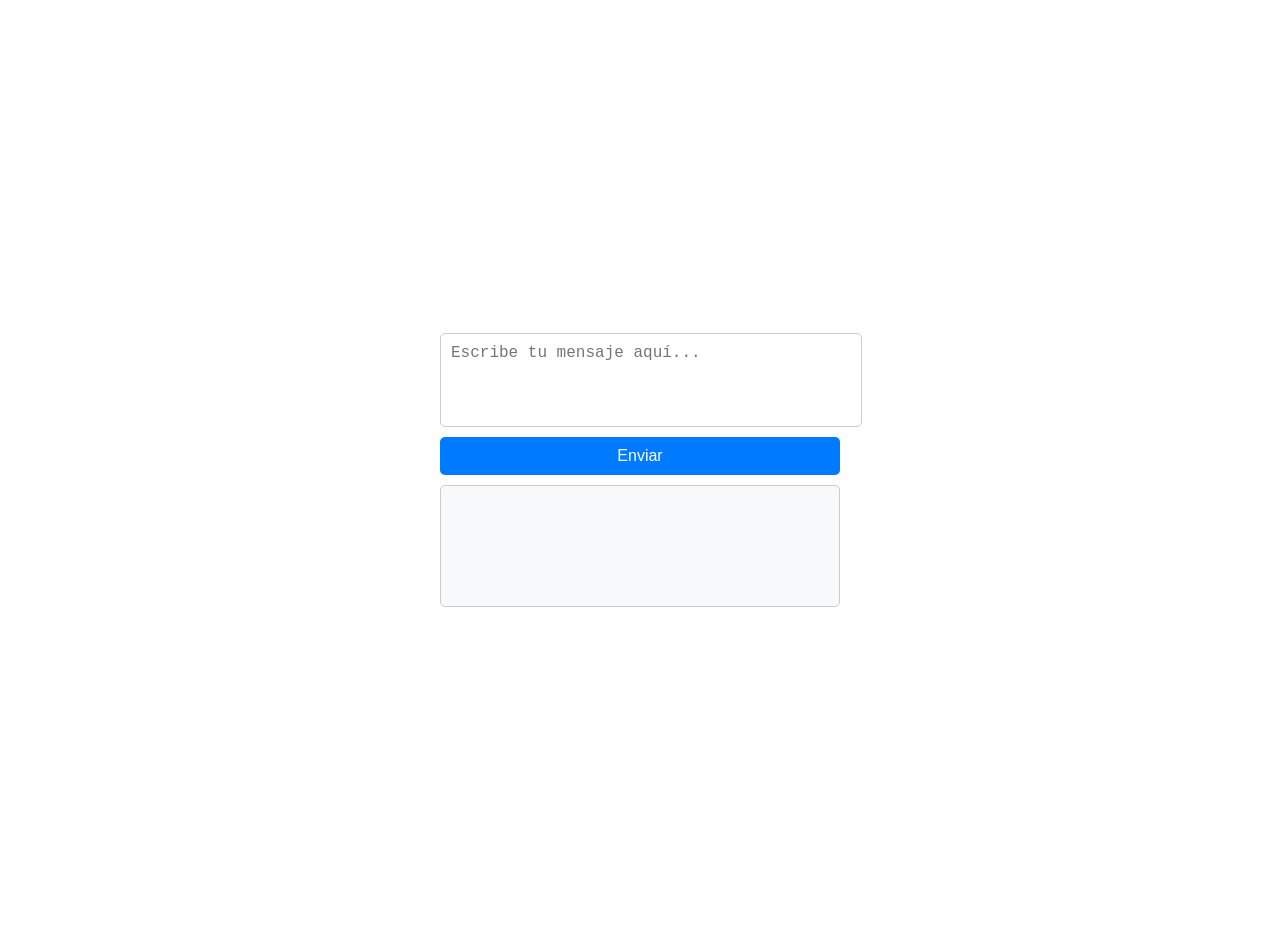
<file: chat.html>
<!DOCTYPE html>
<html lang="es">
<head>
    <meta charset="UTF-8">
    <meta name="viewport" content="width=device-width, initial-scale=1.0">
    <title>Chat con ChatGPT</title>
    <style>
        body {
            font-family: Arial, sans-serif;
            margin: 20px;
            display: flex;
            flex-direction: column;
            align-items: center;
            justify-content: center;
            height: 100vh;
        }

        .chat-container {
            width: 400px;
            max-width: 100%;
            display: flex;
            flex-direction: column;
            gap: 10px;
        }

        textarea {
            width: 100%;
            padding: 10px;
            border: 1px solid #ccc;
            border-radius: 5px;
            font-size: 16px;
            resize: none;
        }

        button {
            padding: 10px;
            font-size: 16px;
            background-color: #007bff;
            color: white;
            border: none;
            border-radius: 5px;
            cursor: pointer;
        }

        button:hover {
            background-color: #0056b3;
        }

        .response-box {
            background-color: #f8f9fa;
            padding: 10px;
            border: 1px solid #ccc;
            border-radius: 5px;
            min-height: 100px;
        }
    </style>
</head>
<body>
    <div class="chat-container">
        <!-- Caja de texto para ingresar el mensaje -->
        <textarea id="userInput" rows="4" placeholder="Escribe tu mensaje aquí..."></textarea>
        
        <!-- Botón para enviar el mensaje -->
        <button id="sendButton">Enviar</button>
        
        <!-- Caja de texto para mostrar la respuesta -->
        <div id="responseBox" class="response-box" placeholder="Aquí aparecerá la respuesta..."></div>
    </div>

    <script>
        // Obtener elementos del DOM
        const userInput = document.getElementById('userInput');
        const responseBox = document.getElementById('responseBox');
        const sendButton = document.getElementById('sendButton');

        // Agregar evento al botón para enviar el mensaje
        sendButton.addEventListener('click', () => {
            const userMessage = userInput.value;

            // Aquí llamas a tu función para enviar el mensaje a ChatGPT
            sendMessageToChatGPT(userMessage)
                .then(response => {
                    responseBox.textContent = response;
                })
                .catch(error => {
                    responseBox.textContent = "Error: " + error.message;
                });
        });

        // Función para enviar el mensaje a ChatGPT (simulación)
        async function sendMessageToChatGPT(message) {
            // Aquí es donde conectarías con la API de OpenAI
            // Por ahora, retornaremos una respuesta simulada
            return new Promise((resolve) => {
                setTimeout(() => {
                    resolve("Esta es una respuesta simulada de ChatGPT para: " + message);
                }, 1000);
            });
        }
    </script>
</body>
</html>
</file>
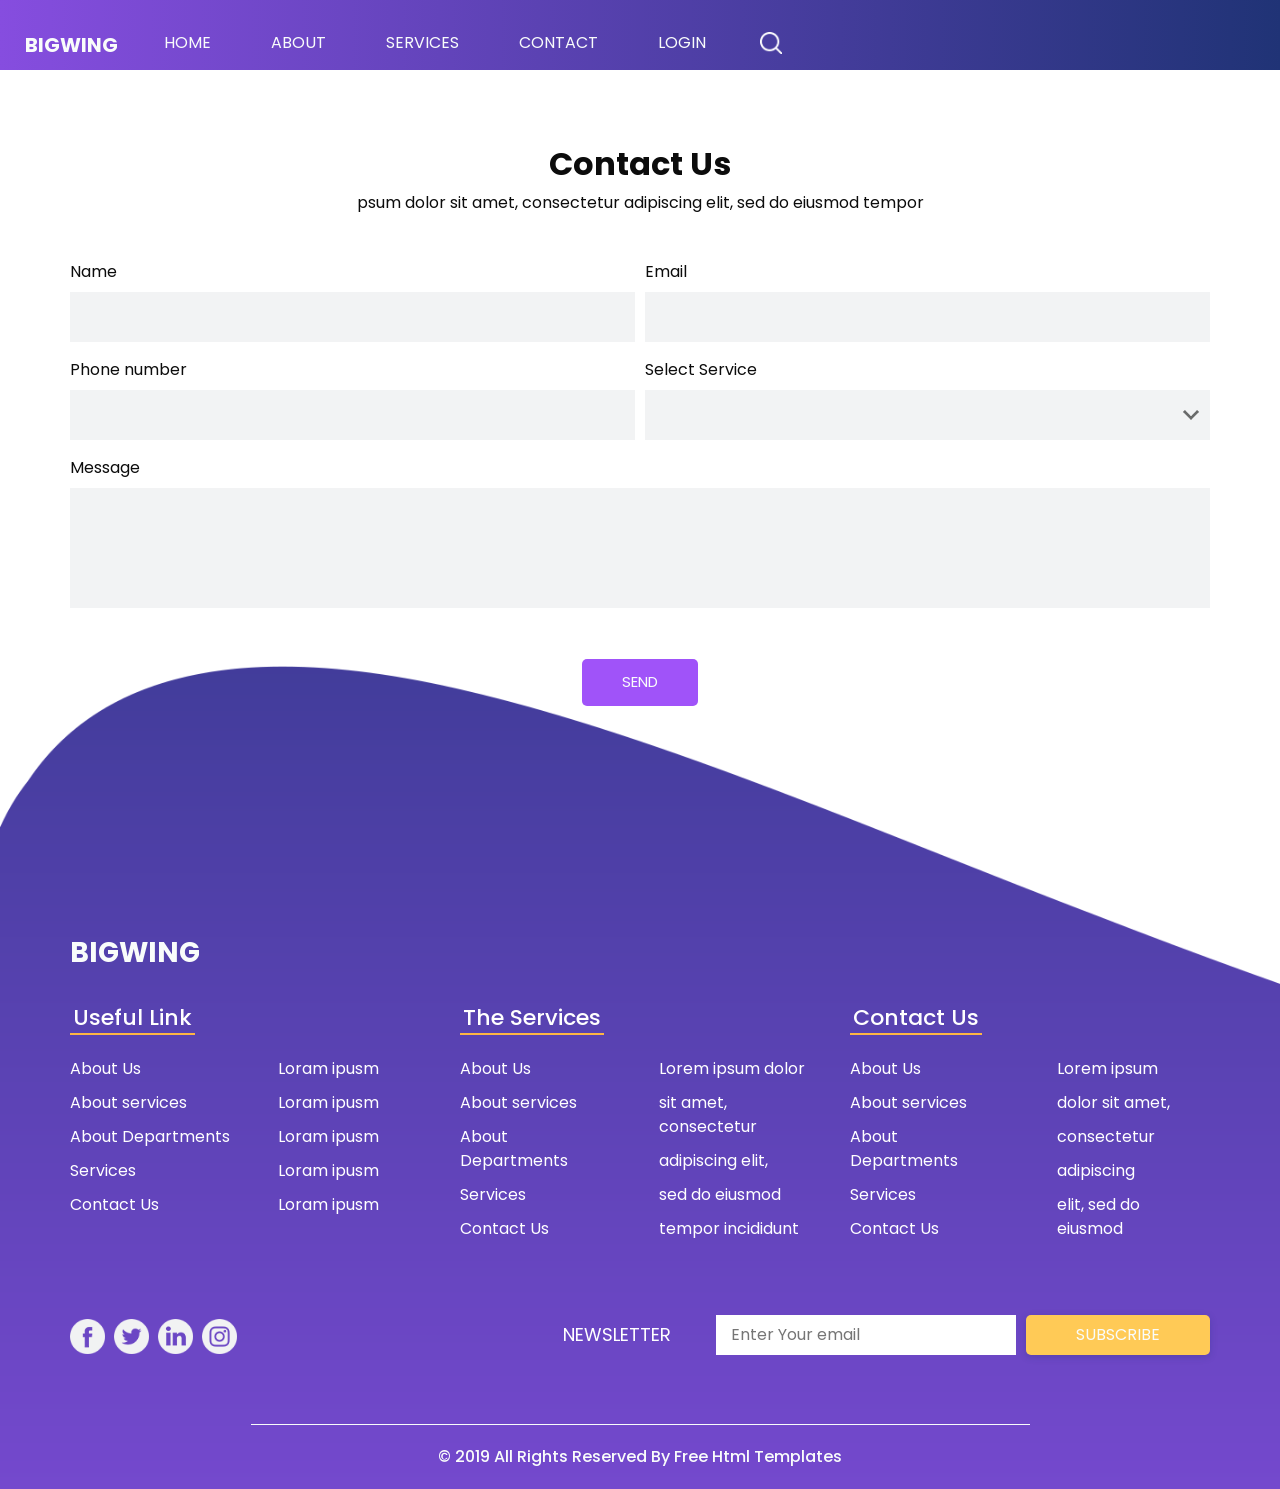
<file: contact.html>
<!DOCTYPE html><html><head><meta charset="utf-8"/>

  
  <meta http-equiv="X-UA-Compatible" content="IE=edge"/>
  <!-- Mobile Metas -->
  <meta name="viewport" content="width=device-width, initial-scale=1, shrink-to-fit=no"/>
  <!-- Site Metas -->
  <meta name="keywords" content=""/>
  <meta name="description" content=""/>
  <meta name="author" content=""/>

  <title>BigWing</title>

  <!-- slider stylesheet -->
  <link rel="stylesheet" type="text/css" href="https://cdnjs.cloudflare.com/ajax/libs/OwlCarousel2/2.1.3/assets/owl.carousel.min.css"/>

  <!-- bootstrap core css -->
  <link rel="stylesheet" type="text/css" href="css/bootstrap.css"/>

  <!-- fonts style -->
  <link href="https://fonts.googleapis.com/css?family=Dosis:400,500|Poppins:400,700&amp;display=swap" rel="stylesheet"/>
  <!-- Custom styles for this template -->
  <link href="css/style.css" rel="stylesheet"/>
  <!-- responsive style -->
  <link href="css/responsive.css" rel="stylesheet"/>
</head>

<body class="sub_page">
  <div class="hero_area">
    <!-- header section strats -->
    <header class="header_section">
      <div class="container-fluid">
        <div class="row">
          <div class="col-lg-8">
            <nav class="navbar navbar-expand-lg custom_nav-container ">
              <a class="navbar-brand" href="index.html">
                <span>
                  BigWing
                </span>
              </a>
              <button class="navbar-toggler" type="button" data-toggle="collapse" data-target="#navbarSupportedContent" aria-controls="navbarSupportedContent" aria-expanded="false" aria-label="Toggle navigation">
                <span class="navbar-toggler-icon"></span>
              </button>

              <div class="collapse navbar-collapse" id="navbarSupportedContent">
                <div class="d-flex  flex-column flex-lg-row align-items-center">
                  <ul class="navbar-nav  ">
                    <li class="nav-item active">
                      <a class="nav-link" href="index.html">Home <span class="sr-only">(current)</span></a>
                    </li>
                    <li class="nav-item">
                      <a class="nav-link" href="about.html">About </a>
                    </li>
                    <li class="nav-item">
                      <a class="nav-link" href="service.html">Services </a>
                    </li>
                    <li class="nav-item">
                      <a class="nav-link" href="contact.html">Contact</a>
                    </li>
                    <li class="nav-item">
                      <a class="nav-link" href="#"> Login</a>
                    </li>
                  </ul>
                  <form class="form-inline my-2 my-lg-0 ml-0 ml-lg-4 mb-3 mb-lg-0">
                    <button class="btn  my-2 my-sm-0 nav_search-btn" type="submit"></button>
                  </form>
                </div>
              </div>
            </nav>
          </div>
        </div>
      </div>
    </header>
    <!-- end header section -->
  </div>

  <!-- contact section -->
  <section class="contact_section layout_padding">
    <div class="container contact_heading">
      <h2>
        Contact Us
      </h2>
      <p>
        psum dolor sit amet, consectetur adipiscing elit, sed do eiusmod tempor
      </p>
    </div>
    <div class="container">
      <form>
        <div class="form-row">
          <div class="form-group col-md-6">
            <label for="inputName4">Name</label>
            <input type="text" class="form-control" id="inputName4"/>
          </div>
          <div class="form-group col-md-6">
            <label for="inputEmail4">Email</label>
            <input type="email" class="form-control" id="inputEmail4"/>
          </div>

        </div>
        <div class="form-row">
          <div class="form-group col-md-6">
            <label for="inputNumber4">Phone number</label>
            <input type="tel" class="form-control" id="inputNumber4"/>
          </div>
          <div class="form-group col-md-6">
            <label for="inputState">Select Service</label>
            <select id="inputState" class="form-control">
              <option selected=""></option>
              <option>...</option>
            </select>
          </div>

        </div>
        <div class="form-group">
          <label for="inputMessage">Message</label>
          <input type="text" class="form-control" id="inputMessage" placeholder=""/>
        </div>
    </div>

    <div class="d-flex justify-content-center">
      <button type="submit" class="">Send</button>
    </div>
    </form>
    
  </section>


  <!-- end contact section -->
  <div class="footer_bg">
    <!-- info section -->
    <section class="info_section layout_padding2-bottom">
      <div class="container">
        <h3 class="">
          BigWing
        </h3>
      </div>
      <div class="container info_content">

        <div>
          <div class="row">
            <div class="col-md-6 col-lg-4">
              <div class="d-flex">
                <h5>
                  Useful Link
                </h5>
              </div>
              <div class="d-flex ">
                <ul>
                  <li>
                    <a href="">
                      About Us
                    </a>
                  </li>
                  <li>
                    <a href="">
                      About services
                    </a>
                  </li>
                  <li>
                    <a href="">
                      About Departments
                    </a>
                  </li>
                  <li>
                    <a href="">
                      Services
                    </a>
                  </li>
                  <li>
                    <a href="">
                      Contact Us
                    </a>
                  </li>
                </ul>
                <ul class="ml-3 ml-md-5">
                  <li>
                    <a href="">
                      Loram ipusm
                    </a>
                  </li>
                  <li>
                    <a href="">
                      Loram ipusm
                    </a>
                  </li>
                  <li>
                    <a href="">
                      Loram ipusm
                    </a>
                  </li>
                  <li>
                    <a href="">
                      Loram ipusm
                    </a>
                  </li>
                  <li>
                    <a href="">
                      Loram ipusm
                    </a>
                  </li>
                </ul>
              </div>
            </div>
            <div class="col-md-6 col-lg-4">
              <div class="d-flex">
                <h5>
                  The Services
                </h5>
              </div>
              <div class="d-flex ">
                <ul>
                  <li>
                    <a href="">
                      About Us
                    </a>
                  </li>
                  <li>
                    <a href="">
                      About services
                    </a>
                  </li>
                  <li>
                    <a href="">
                      About Departments
                    </a>
                  </li>
                  <li>
                    <a href="">
                      Services
                    </a>
                  </li>
                  <li>
                    <a href="">
                      Contact Us
                    </a>
                  </li>
                </ul>
                <ul class="ml-3 ml-md-5">
                  <li>
                    <a href="">
                      Lorem ipsum dolor
                    </a>
                  </li>
                  <li>
                    <a href="">
                      sit amet, consectetur
                    </a>
                  </li>
                  <li>
                    <a href="">
                      adipiscing elit,
                    </a>
                  </li>
                  <li>
                    <a href="">
                      sed do eiusmod
                    </a>
                  </li>
                  <li>
                    <a href="">
                      tempor incididunt
                    </a>
                  </li>
                </ul>
              </div>
            </div>
            <div class="col-md-6 col-lg-4">
              <div class="d-flex">
                <h5>
                  Contact Us
                </h5>
              </div>
              <div class="d-flex ">
                <ul>
                  <li>
                    <a href="">
                      About Us
                    </a>
                  </li>
                  <li>
                    <a href="">
                      About services
                    </a>
                  </li>
                  <li>
                    <a href="">
                      About Departments
                    </a>
                  </li>
                  <li>
                    <a href="">
                      Services
                    </a>
                  </li>
                  <li>
                    <a href="">
                      Contact Us
                    </a>
                  </li>
                </ul>
                <ul class="ml-3 ml-md-5">
                  <li>
                    <a href="">
                      Lorem ipsum
                    </a>
                  </li>
                  <li>
                    <a href="">
                      dolor sit amet,
                    </a>
                  </li>
                  <li>
                    <a href="">
                      consectetur
                    </a>
                  </li>
                  <li>
                    <a href="">
                      adipiscing
                    </a>
                  </li>
                  <li>
                    <a href="">
                      elit, sed do eiusmod
                    </a>
                  </li>
                </ul>
              </div>
            </div>
          </div>
        </div>
        <div class="d-flex flex-column flex-lg-row justify-content-between align-items-center align-items-lg-baseline">
          <div class="social-box">
            <a href="">
              <img src="images/fb.png" alt=""/>
            </a>

            <a href="">
              <img src="images/twitter.png" alt=""/>
            </a>
            <a href="">
              <img src="images/linkedin1.png" alt=""/>
            </a>
            <a href="">
              <img src="images/instagram1.png" alt=""/>
            </a>
          </div>
          <div class="form_container mt-5">
            <form action="">
              <label for="subscribeMail">
                Newsletter
              </label>
              <input type="email" placeholder="Enter Your email" id="subscribeMail"/>
              <button type="submit">
                Subscribe
              </button>
            </form>
          </div>
        </div>
      </div>

    </section>

    <!-- end info_section -->

    <!-- footer section -->
    <section class="container-fluid footer_section">
      <p>
        © 2019 All Rights Reserved By
        <a href="https://html.design/">Free Html Templates</a>
      </p>
    </section>
    <!-- footer section -->
  </div>


  <script type="text/javascript" src="js/jquery-3.4.1.min.js"></script>
  <script type="text/javascript" src="js/bootstrap.js"></script>
</body></html>
</file>
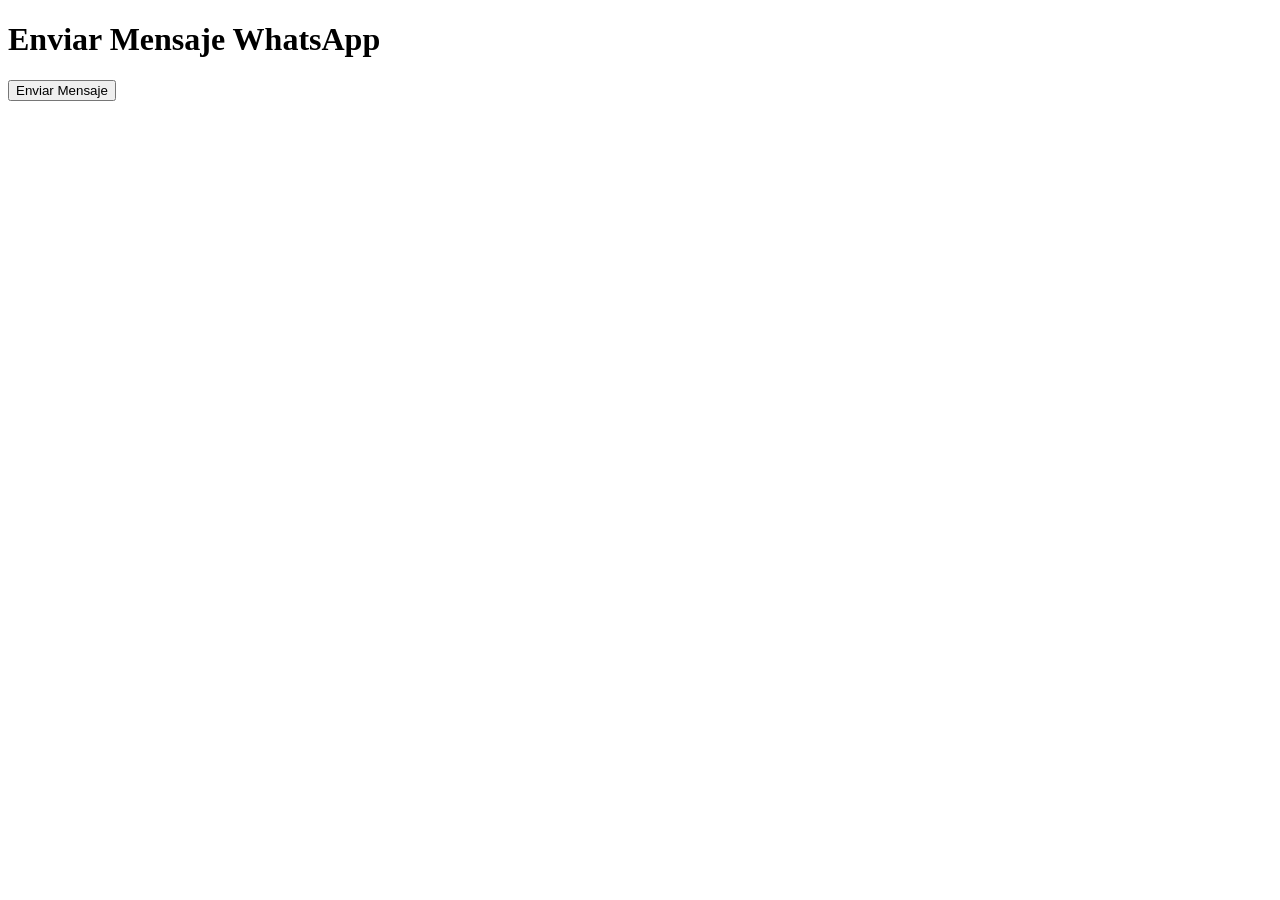
<file: enviarfacebook.html>
<!DOCTYPE html>
    <html lang="en">
    <head>
        <meta charset="UTF-8">
        <meta name="viewport" content="width=device-width, initial-scale=1.0">
        <title>Enviar Mensaje WhatsApp</title>
    </head>
    <body>
        <h1>Enviar Mensaje WhatsApp</h1>
        <button id="sendMessageBtn">Enviar Mensaje</button>

        <script>
            document.getElementById('sendMessageBtn').addEventListener('click', function() {
                const url = 'https://graph.facebook.com/v20.0/387194484481793/messages';

                const options = {
                    method: 'POST',
                    headers: {
                        'Authorization': 'Bearer [base64]',
                        'Content-Type': 'application/json'
                    },
                    body: JSON.stringify({
                        messaging_product: 'whatsapp',
                        to: '525617941031',
                        type: 'template',
                        template: {
                            name: 'hello_world',
                            language: {
                                code: 'en_US'
                            }
                        }
                    })
                };

                fetch(url, options)
                .then(response => response.json())
                .then(data => console.log(data))
                .catch(error => console.error('Error:', error));
            });
        </script>
    </body>
    </html>
</file>
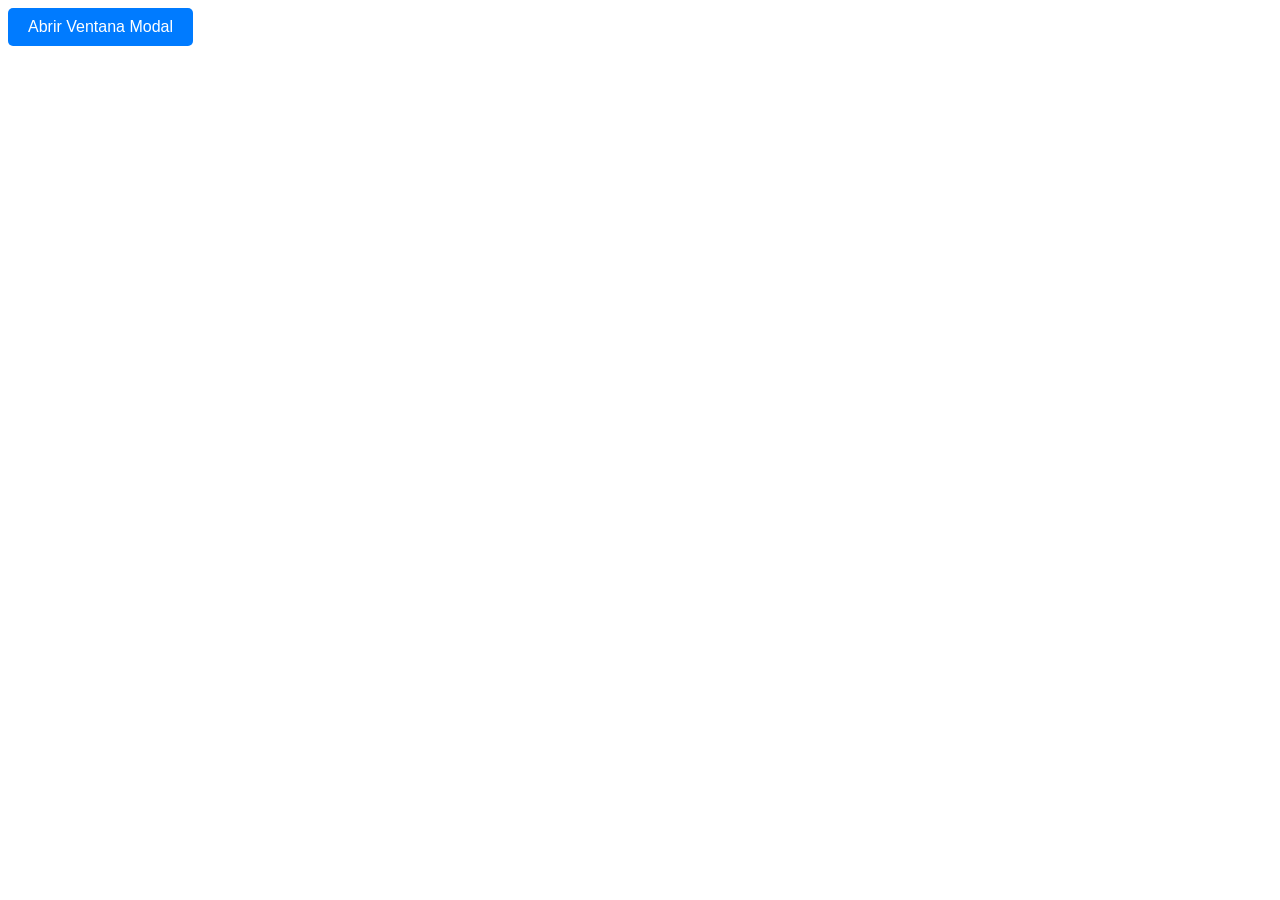
<file: pruebamodal.html>
<!DOCTYPE html>
<html lang="es">
<head>
    <meta charset="UTF-8">
    <meta name="viewport" content="width=device-width, initial-scale=1.0">
    <title>Ventana Modal en Otro HTML</title>
    <link rel="stylesheet" href="estilo.css">
</head> 
<body>
    <!-- Botones para abrir las ventanas modales -->
    <button id="openModalBtn">Abrir Ventana Modal</button>
   

    <!-- Contenedor donde se cargará la ventana modal -->
    <div id="modalContainer"></div>

    <script src="abrirventana.js"></script>
</body>
</html>
</file>
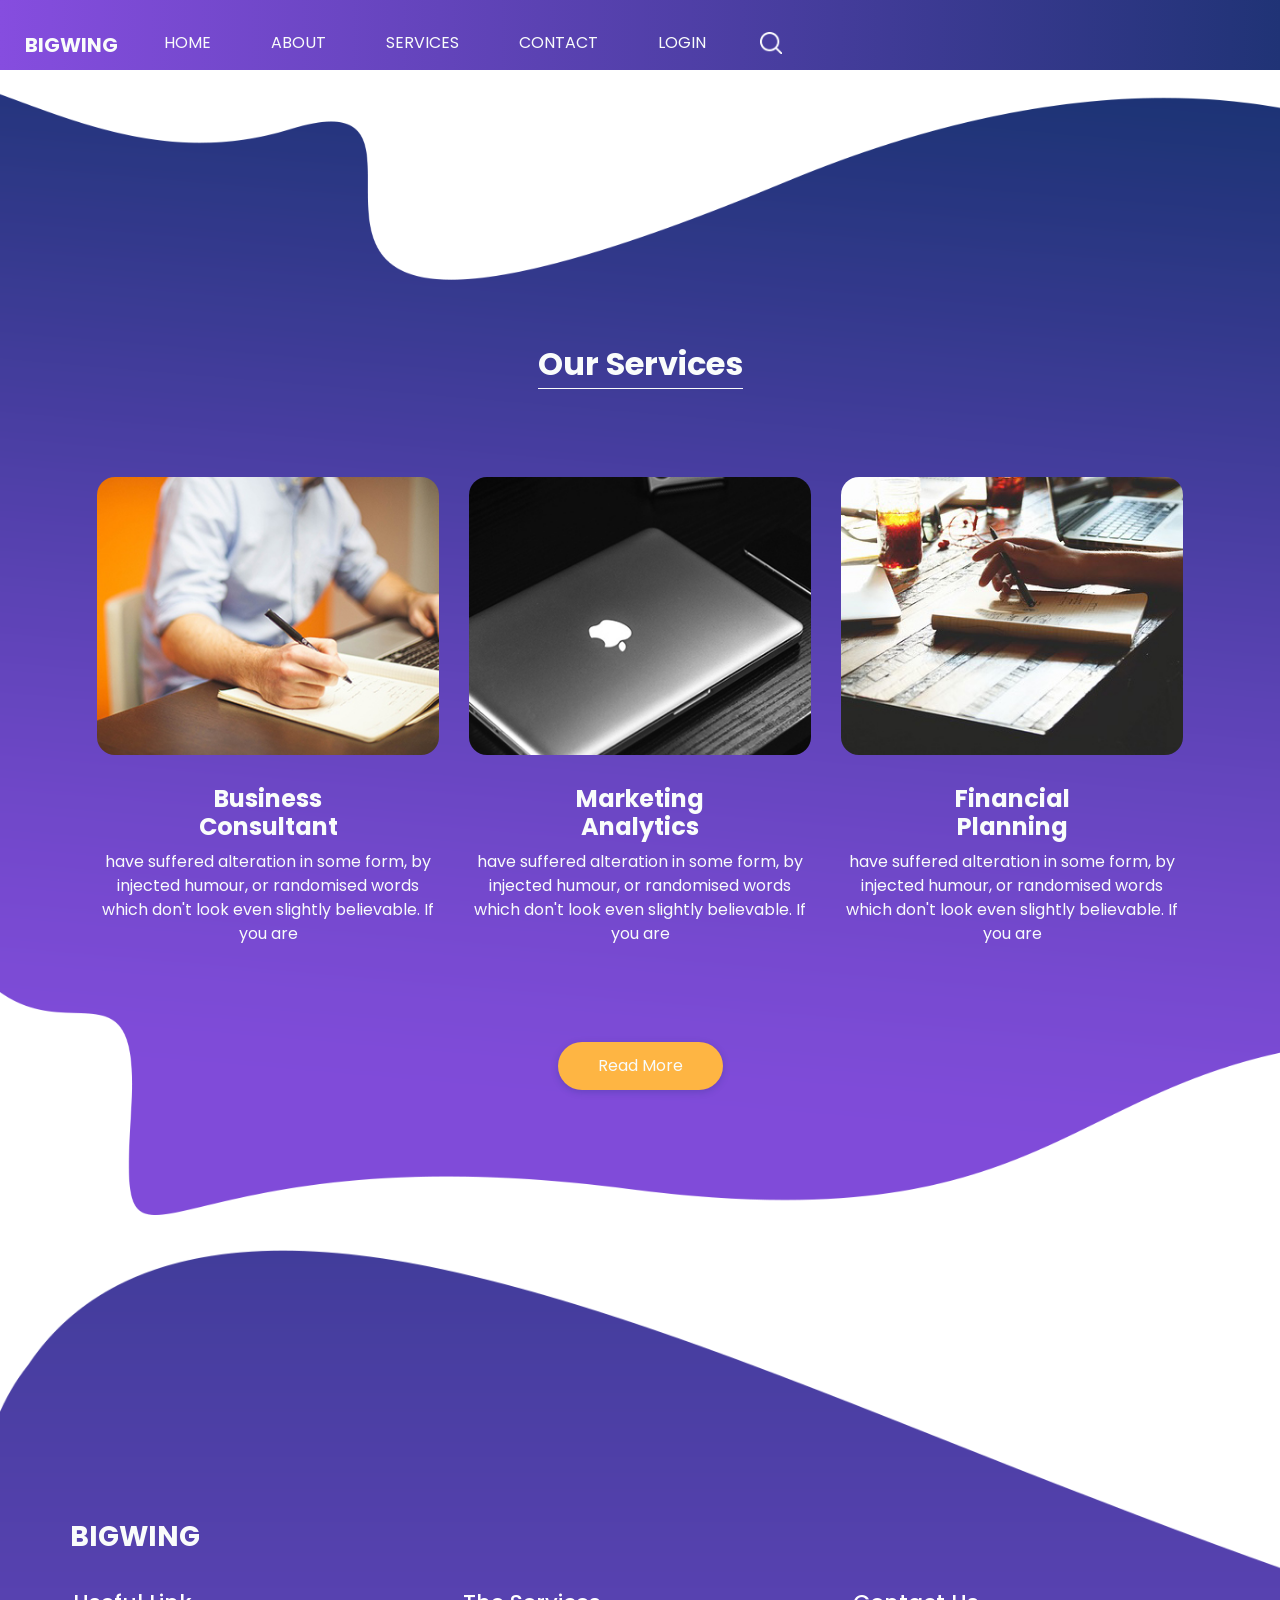
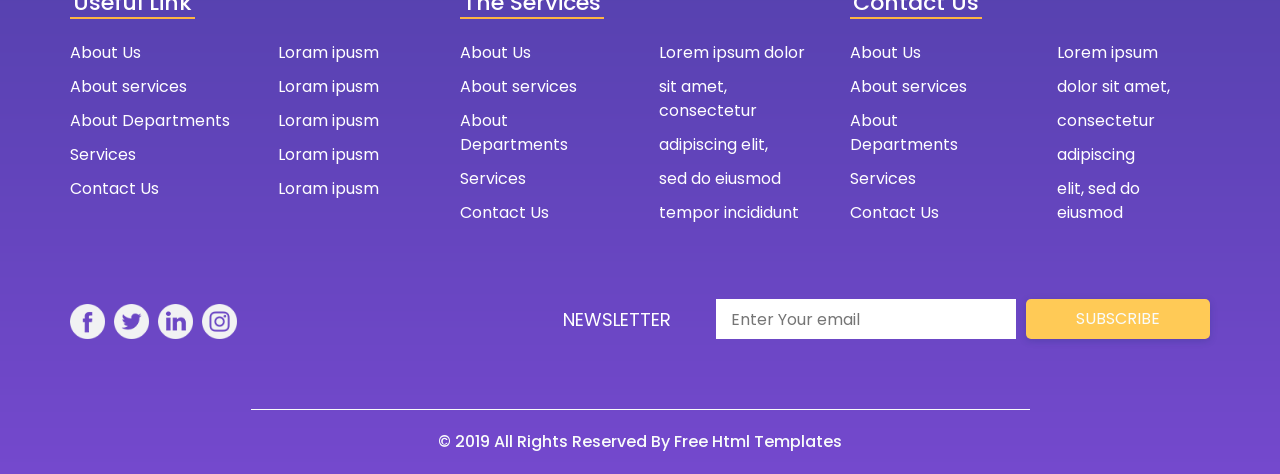
<file: service.html>
<!DOCTYPE html><html><head><meta charset="utf-8"/>

  
  <meta http-equiv="X-UA-Compatible" content="IE=edge"/>
  <!-- Mobile Metas -->
  <meta name="viewport" content="width=device-width, initial-scale=1, shrink-to-fit=no"/>
  <!-- Site Metas -->
  <meta name="keywords" content=""/>
  <meta name="description" content=""/>
  <meta name="author" content=""/>

  <title>BigWing</title>

  <!-- slider stylesheet -->
  <link rel="stylesheet" type="text/css" href="https://cdnjs.cloudflare.com/ajax/libs/OwlCarousel2/2.1.3/assets/owl.carousel.min.css"/>

  <!-- bootstrap core css -->
  <link rel="stylesheet" type="text/css" href="css/bootstrap.css"/>

  <!-- fonts style -->
  <link href="https://fonts.googleapis.com/css?family=Dosis:400,500|Poppins:400,700&amp;display=swap" rel="stylesheet"/>
  <!-- Custom styles for this template -->
  <link href="css/style.css" rel="stylesheet"/>
  <!-- responsive style -->
  <link href="css/responsive.css" rel="stylesheet"/>
</head>

<body class="sub_page">
  <div class="hero_area">
    <!-- header section strats -->
    <header class="header_section">
      <div class="container-fluid">
        <div class="row">
          <div class="col-lg-8">
            <nav class="navbar navbar-expand-lg custom_nav-container ">
              <a class="navbar-brand" href="index.html">
                <span>
                  BigWing
                </span>
              </a>
              <button class="navbar-toggler" type="button" data-toggle="collapse" data-target="#navbarSupportedContent" aria-controls="navbarSupportedContent" aria-expanded="false" aria-label="Toggle navigation">
                <span class="navbar-toggler-icon"></span>
              </button>

              <div class="collapse navbar-collapse" id="navbarSupportedContent">
                <div class="d-flex  flex-column flex-lg-row align-items-center">
                  <ul class="navbar-nav  ">
                    <li class="nav-item active">
                      <a class="nav-link" href="index.html">Home <span class="sr-only">(current)</span></a>
                    </li>
                    <li class="nav-item">
                      <a class="nav-link" href="about.html">About </a>
                    </li>
                    <li class="nav-item">
                      <a class="nav-link" href="service.html">Services </a>
                    </li>
                    <li class="nav-item">
                      <a class="nav-link" href="contact.html">Contact</a>
                    </li>
                    <li class="nav-item">
                      <a class="nav-link" href="#"> Login</a>
                    </li>
                  </ul>
                  <form class="form-inline my-2 my-lg-0 ml-0 ml-lg-4 mb-3 mb-lg-0">
                    <button class="btn  my-2 my-sm-0 nav_search-btn" type="submit"></button>
                  </form>
                </div>
              </div>
            </nav>
          </div>
        </div>
      </div>
    </header>
    <!-- end header section -->
  </div>

  <!-- service section -->

  <section class="service_section">
    <div class="container">
      <div class="custom_heading-container">
        <h2>
          Our Services
        </h2>
      </div>
      <div class="service_container layout_padding2">
        <div class="service_box">
          <div class="img-box">
            <img src="images/s-1.jpg" alt=""/>
          </div>
          <div class="detail-box">
            <h4>
              Business <br/>
              Consultant
            </h4>
            <p>
              have suffered alteration in some form, by injected humour, or randomised words which don&#39;t look even
              slightly believable. If you are
            </p>
          </div>
        </div>
        <div class="service_box">
          <div class="img-box">
            <img src="images/s-2.jpg" alt=""/>
          </div>
          <div class="detail-box">
            <h4>
              Marketing <br/>
              Analytics
            </h4>
            <p>
              have suffered alteration in some form, by injected humour, or randomised words which don&#39;t look even
              slightly believable. If you are
            </p>
          </div>
        </div>
        <div class="service_box">
          <div class="img-box">
            <img src="images/s-3.jpg" alt=""/>
          </div>
          <div class="detail-box">
            <h4>
              Financial <br/>
              Planning
            </h4>
            <p>
              have suffered alteration in some form, by injected humour, or randomised words which don&#39;t look even
              slightly believable. If you are
            </p>
          </div>
        </div>
      </div>
      <div>
        <a href="">
          Read More
        </a>
      </div>
    </div>
  </section>

  <!-- end service section -->

  <div class="footer_bg">
    <!-- info section -->
    <section class="info_section layout_padding2-bottom">
      <div class="container">
        <h3 class="">
          BigWing
        </h3>
      </div>
      <div class="container info_content">

        <div>
          <div class="row">
            <div class="col-md-6 col-lg-4">
              <div class="d-flex">
                <h5>
                  Useful Link
                </h5>
              </div>
              <div class="d-flex ">
                <ul>
                  <li>
                    <a href="">
                      About Us
                    </a>
                  </li>
                  <li>
                    <a href="">
                      About services
                    </a>
                  </li>
                  <li>
                    <a href="">
                      About Departments
                    </a>
                  </li>
                  <li>
                    <a href="">
                      Services
                    </a>
                  </li>
                  <li>
                    <a href="">
                      Contact Us
                    </a>
                  </li>
                </ul>
                <ul class="ml-3 ml-md-5">
                  <li>
                    <a href="">
                      Loram ipusm
                    </a>
                  </li>
                  <li>
                    <a href="">
                      Loram ipusm
                    </a>
                  </li>
                  <li>
                    <a href="">
                      Loram ipusm
                    </a>
                  </li>
                  <li>
                    <a href="">
                      Loram ipusm
                    </a>
                  </li>
                  <li>
                    <a href="">
                      Loram ipusm
                    </a>
                  </li>
                </ul>
              </div>
            </div>
            <div class="col-md-6 col-lg-4">
              <div class="d-flex">
                <h5>
                  The Services
                </h5>
              </div>
              <div class="d-flex ">
                <ul>
                  <li>
                    <a href="">
                      About Us
                    </a>
                  </li>
                  <li>
                    <a href="">
                      About services
                    </a>
                  </li>
                  <li>
                    <a href="">
                      About Departments
                    </a>
                  </li>
                  <li>
                    <a href="">
                      Services
                    </a>
                  </li>
                  <li>
                    <a href="">
                      Contact Us
                    </a>
                  </li>
                </ul>
                <ul class="ml-3 ml-md-5">
                  <li>
                    <a href="">
                      Lorem ipsum dolor
                    </a>
                  </li>
                  <li>
                    <a href="">
                      sit amet, consectetur
                    </a>
                  </li>
                  <li>
                    <a href="">
                      adipiscing elit,
                    </a>
                  </li>
                  <li>
                    <a href="">
                      sed do eiusmod
                    </a>
                  </li>
                  <li>
                    <a href="">
                      tempor incididunt
                    </a>
                  </li>
                </ul>
              </div>
            </div>
            <div class="col-md-6 col-lg-4">
              <div class="d-flex">
                <h5>
                  Contact Us
                </h5>
              </div>
              <div class="d-flex ">
                <ul>
                  <li>
                    <a href="">
                      About Us
                    </a>
                  </li>
                  <li>
                    <a href="">
                      About services
                    </a>
                  </li>
                  <li>
                    <a href="">
                      About Departments
                    </a>
                  </li>
                  <li>
                    <a href="">
                      Services
                    </a>
                  </li>
                  <li>
                    <a href="">
                      Contact Us
                    </a>
                  </li>
                </ul>
                <ul class="ml-3 ml-md-5">
                  <li>
                    <a href="">
                      Lorem ipsum
                    </a>
                  </li>
                  <li>
                    <a href="">
                      dolor sit amet,
                    </a>
                  </li>
                  <li>
                    <a href="">
                      consectetur
                    </a>
                  </li>
                  <li>
                    <a href="">
                      adipiscing
                    </a>
                  </li>
                  <li>
                    <a href="">
                      elit, sed do eiusmod
                    </a>
                  </li>
                </ul>
              </div>
            </div>
          </div>
        </div>
        <div class="d-flex flex-column flex-lg-row justify-content-between align-items-center align-items-lg-baseline">
          <div class="social-box">
            <a href="">
              <img src="images/fb.png" alt=""/>
            </a>

            <a href="">
              <img src="images/twitter.png" alt=""/>
            </a>
            <a href="">
              <img src="images/linkedin1.png" alt=""/>
            </a>
            <a href="">
              <img src="images/instagram1.png" alt=""/>
            </a>
          </div>
          <div class="form_container mt-5">
            <form action="">
              <label for="subscribeMail">
                Newsletter
              </label>
              <input type="email" placeholder="Enter Your email" id="subscribeMail"/>
              <button type="submit">
                Subscribe
              </button>
            </form>
          </div>
        </div>
      </div>

    </section>

    <!-- end info_section -->
    <!-- footer section -->
    <section class="container-fluid footer_section">
      <p>
        © 2019 All Rights Reserved By
        <a href="https://html.design/">Free Html Templates</a>
      </p>
    </section>
    <!-- footer section -->
  </div>


  <script type="text/javascript" src="js/jquery-3.4.1.min.js"></script>
  <script type="text/javascript" src="js/bootstrap.js"></script>
</body></html>
</file>
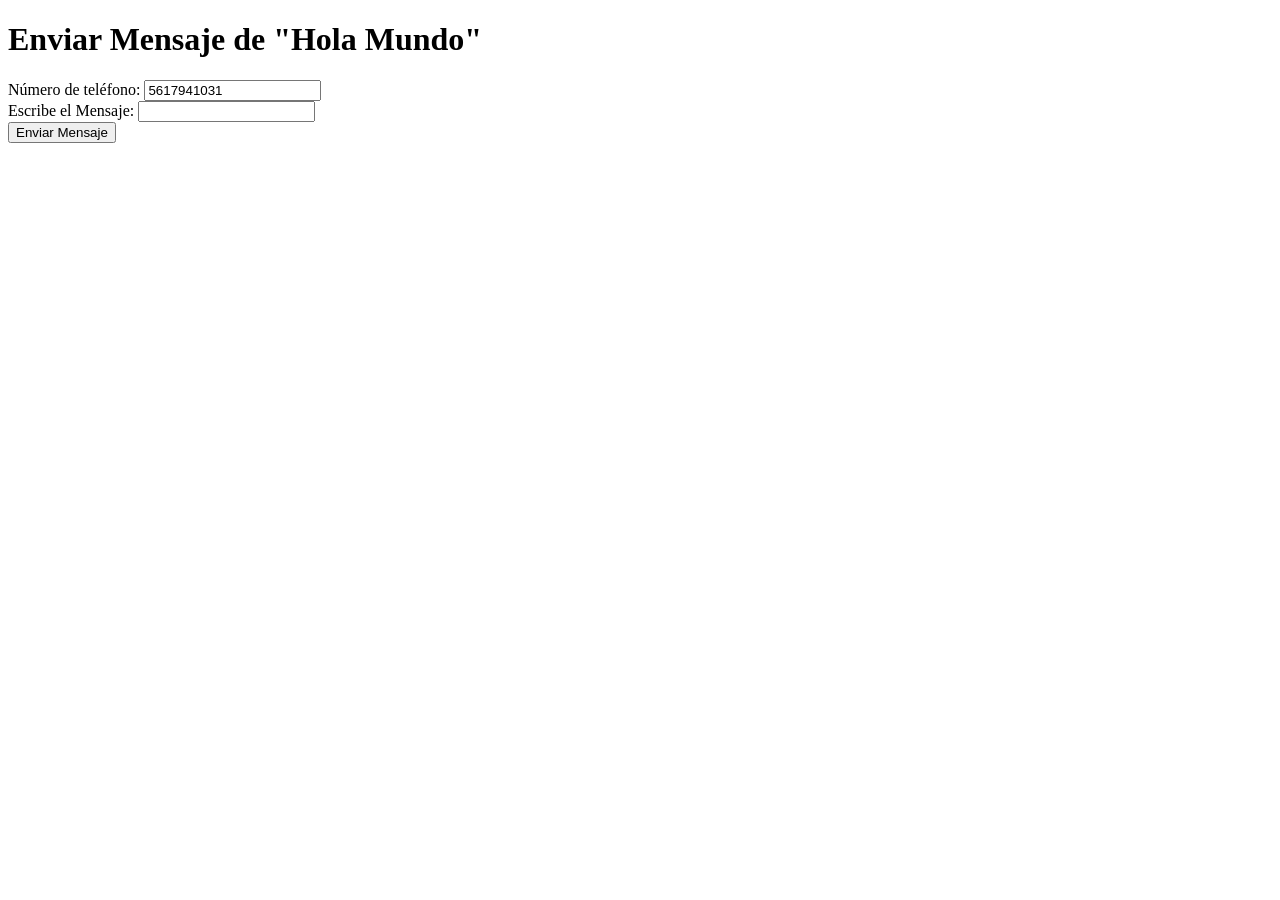
<file: whatsapi.html>
<!DOCTYPE html>
<html lang="es">
<head>
    <meta charset="UTF-8">
    <meta name="viewport" content="width=device-width, initial-scale=1.0">
    <title>Enviar Mensaje con Z-API</title>
</head>
<body>
    <h1>Enviar Mensaje de "Hola Mundo"</h1>

    <!-- Input para el número de teléfono -->
     <div>
    <label for="phone">Número de teléfono:</label>
    <input type="text" id="phone" value="5617941031">
</div>
<div>
    <label for="phone">Escribe el Mensaje:</label>
    <input type="text" id="mensajee" value="">
</div>
    <!-- Botón para enviar el mensaje -->
    <button id="sendMessageBtn">Enviar Mensaje</button>

    <!-- Mensaje de estado -->
    <p id="status"></p>

    <script type="text/javascript" src="whatsappenvio.js"></script>
</body>
</html>
</file>
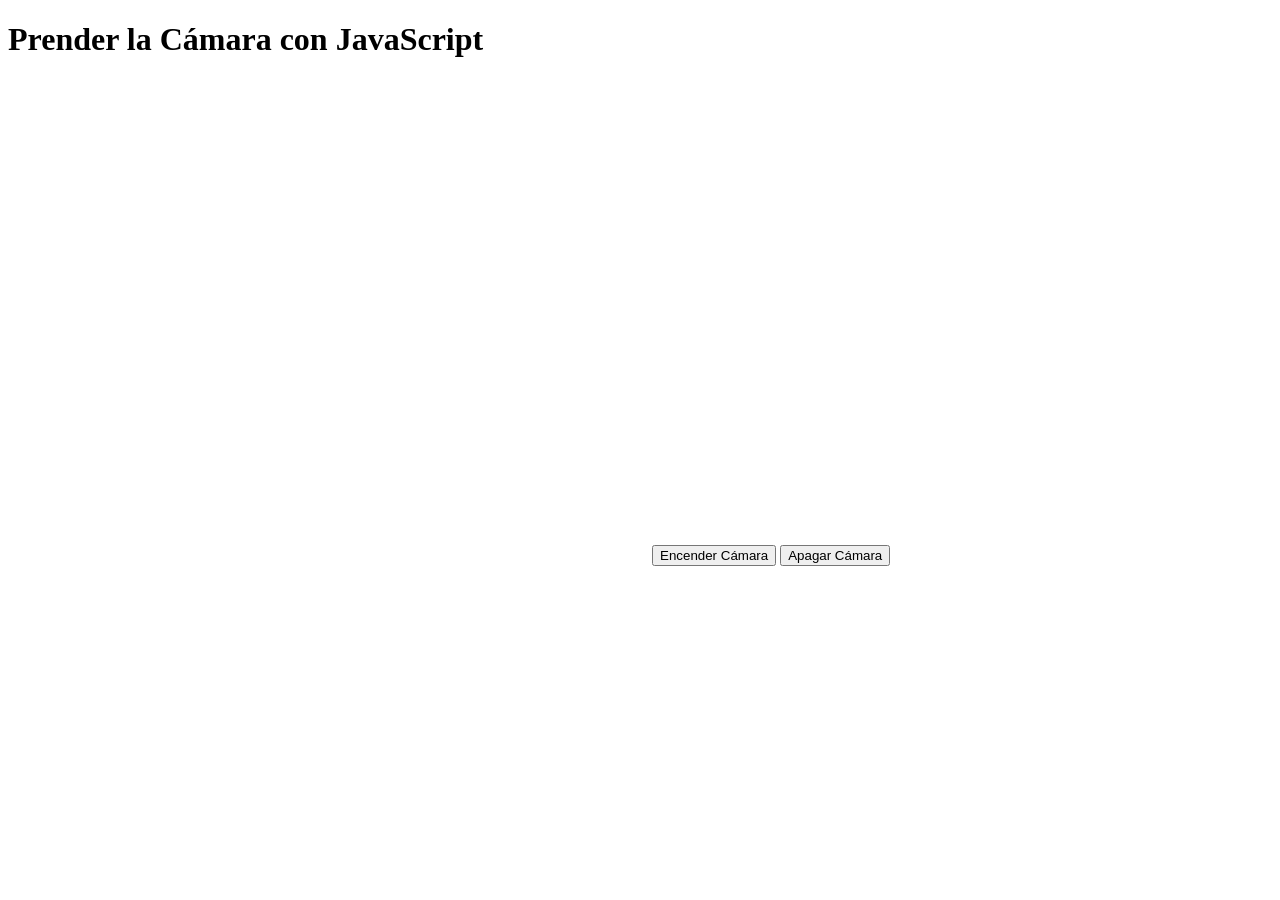
<file: prueba-camara/prender.html>
<!DOCTYPE html>
<html lang="es">
<head>
    <meta charset="UTF-8">
    <meta name="viewport" content="width=device-width, initial-scale=1.0">
    <title>Encender Cámara</title>
</head>
<body>
    <h1>Prender la Cámara con JavaScript</h1>
    
    <!-- Video donde se mostrará el feed de la cámara -->
    <video id="video" width="640" height="480" autoplay></video>
    
    <button id="startButton">Encender Cámara</button>
    <button id="stopButton">Apagar Cámara</button>

    <script src="scriptcamara.js"></script>
</body>
</html>
</file>
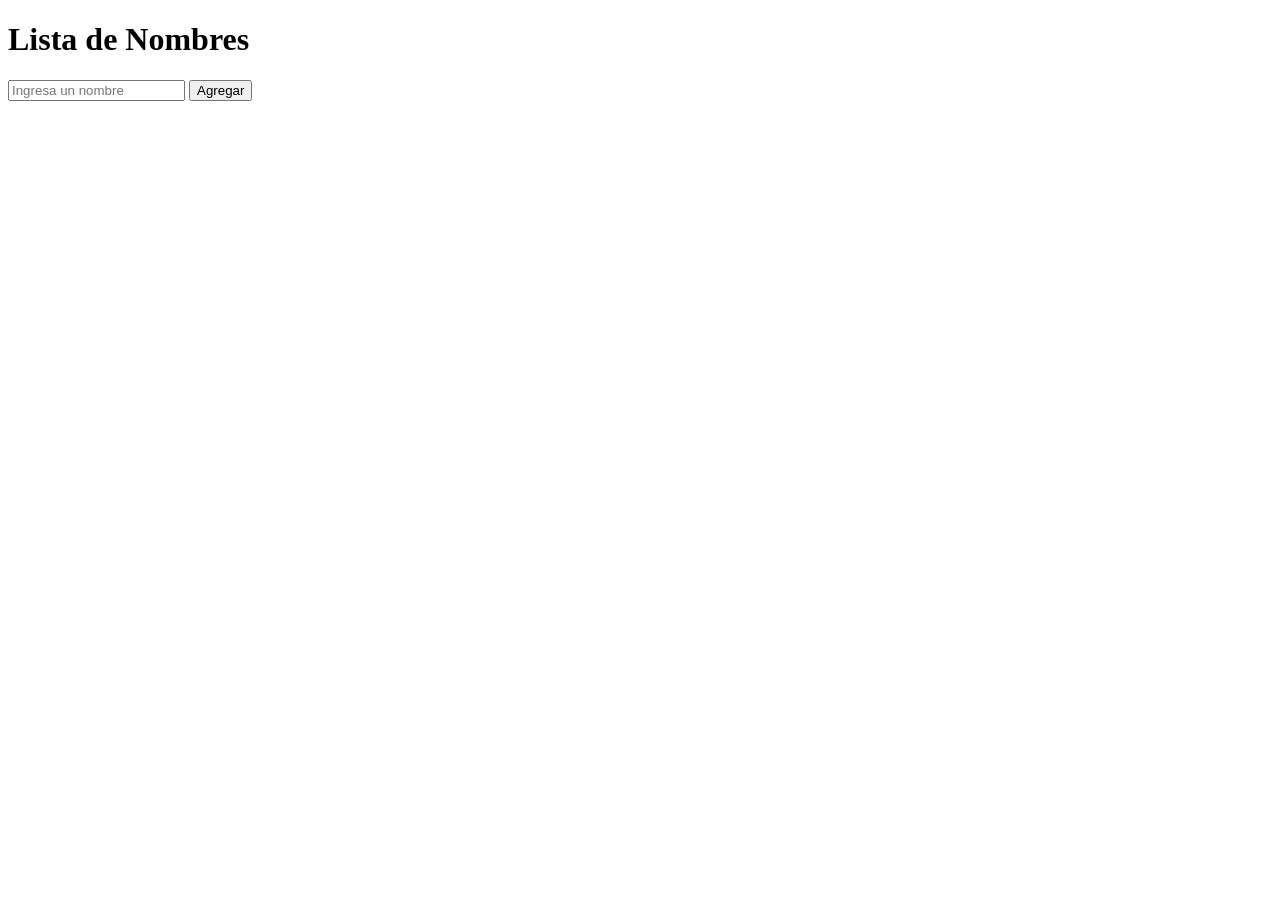
<file: prueba-suma/conexion.html>
<!DOCTYPE html>
<html lang="en">
<head>
    <meta charset="UTF-8">
    <meta name="viewport" content="width=device-width, initial-scale=1.0">
    <title>Conexión a Base de Datos con JavaScript y PHP</title>
</head>
<body>
    <h1>Lista de Nombres</h1>
    <ul id="nombre-list"></ul>

    <form id="nombre-form">
        <input type="text" id="nombre-input" placeholder="Ingresa un nombre">
        <button type="submit">Agregar</button>
    </form>

    <script>
        // Función para obtener y mostrar la lista de nombres
        function obtenerNombres() {
            fetch('http://localhost/api.php')
                .then(response => response.json())
                .then(data => {
                    const nombreList = document.getElementById('nombre-list');
                    nombreList.innerHTML = '';
                    data.forEach(item => {
                        const li = document.createElement('li');
                        li.textContent = item.nombre;
                        nombreList.appendChild(li);
                    });
                })
                .catch(error => console.error('Error al obtener los datos:', error));
        }

        // Función para agregar un nuevo nombre
        function agregarNombre(e) {
            e.preventDefault();
            const nombreInput = document.getElementById('nombre-input').value;

            fetch('http://localhost/api.php', {
                method: 'POST',
                headers: {
                    'Content-Type': 'application/json'
                },
                body: JSON.stringify({ nombre: nombreInput })
            })
            .then(response => response.json())
            .then(data => {
                console.log(data);
                obtenerNombres();  // Actualizar la lista de nombres
            })
            .catch(error => console.error('Error al enviar los datos:', error));
        }

        // Escuchar el envío del formulario
        document.getElementById('nombre-form').addEventListener('submit', agregarNombre);

        // Cargar los nombres al cargar la página
        obtenerNombres();
    </script>
</body>
</html>
</file>
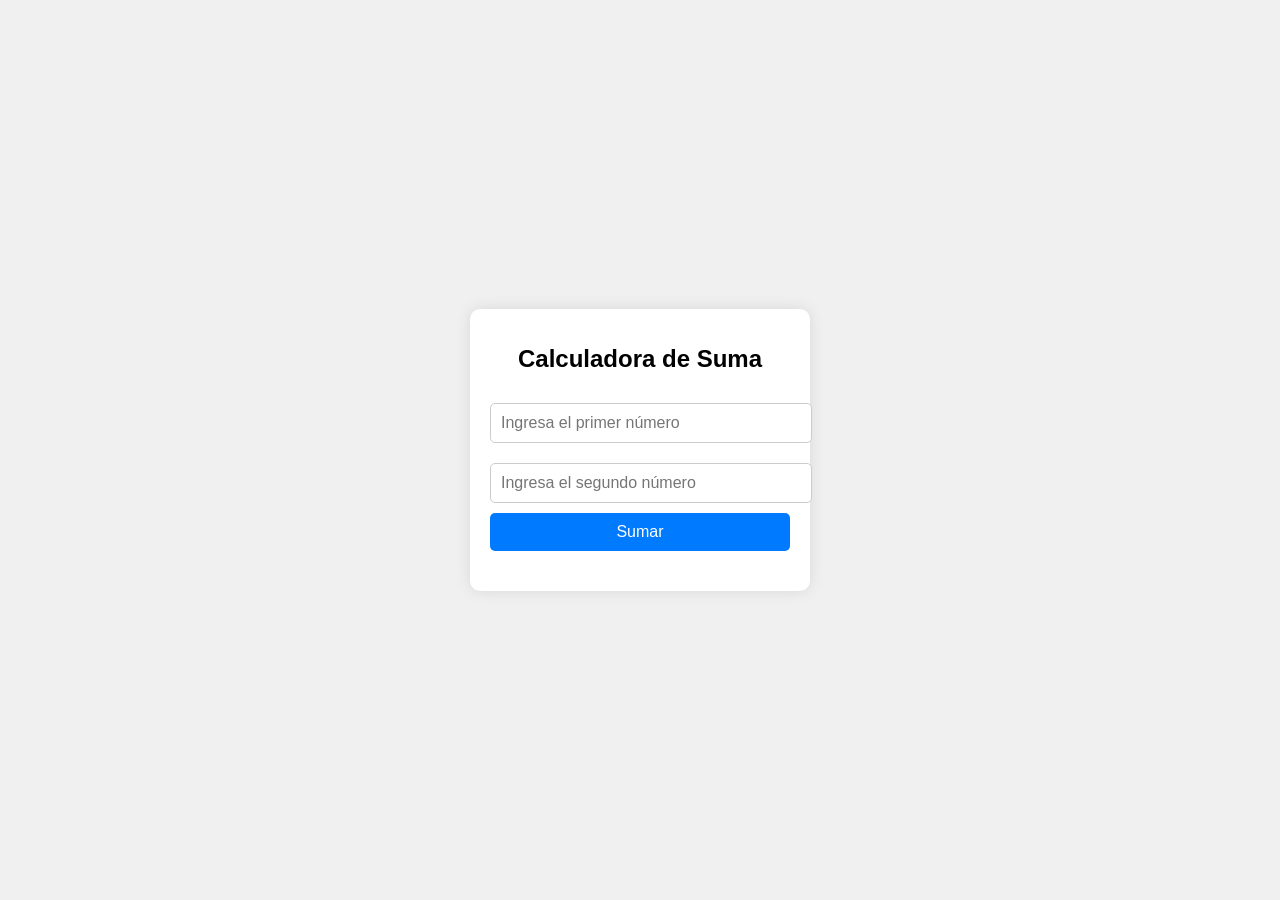
<file: prueba-suma/suma.html>
<!DOCTYPE html>
<html lang="es">
<head>
    <meta charset="UTF-8">
    <meta name="viewport" content="width=device-width, initial-scale=1.0">
    <title>Calculadora de Suma</title>
    <link rel="stylesheet" href="sumas.css">
</head>


<body>



    
    <div class="container">
        <h1>Calculadora de Suma</h1>

        <!-- Entrada para el primer número -->
        <input type="number" id="numero1" placeholder="Ingresa el primer número">

        <!-- Entrada para el segundo número -->
        <input type="number" id="numero2" placeholder="Ingresa el segundo número">

        <!-- Botón para realizar la suma -->
        <button id="sumarBtn">Sumar</button>

        <!-- Resultado de la suma -->
        <div id="resultado" class="resultado">
          

        </div>
    </div>




    <script src="sumaj.js"></script>
</body>
</html>
</file>
<file: css/style.css>
body {
  font-family: "Poppins", sans-serif;
  color: #0c0c0c;
  background-color: #ffffff;
}

.logo{ 
  

  top: 0%;   
width: 100%;
  
}

.layout_padding {
  padding: 75px 0;
}

.layout_padding2 {
  padding: 45px 0;
}

.layout_padding2-top {
  padding-top: 45px;
}

.layout_padding2-bottom {
  padding-bottom: 45px;
}

.layout_padding-top {
  padding-top: 75px;
}

.layout_padding-bottom {
  padding-bottom: 75px;
}

.custom_heading-container {
  display: -webkit-box;
  display: -ms-flexbox;
  display: flex;
  -webkit-box-pack: center;
      -ms-flex-pack: center;
          justify-content: center;
}

.custom_heading-container h2 {
  font-weight: bold;
  border-bottom: 1px solid #feb543;
  padding-bottom: 5px;
}

/*header section*/
.hero_area {
  height: 94vh;
  background: -webkit-gradient(linear, left top, right top, from(#864ddf), to(#203376));
  background: linear-gradient(to right, #864ddf, #203376);
}

.hero_area::before {
  content: "";
  position: absolute;
  width: 58%;
  height: 86%;
  background-image: url(../images/hero-bg.png);
  background-size: 100% 100%;
  background-repeat: no-repeat;
  top: 25px;
  right: 0;
}

.sub_page .hero_area {
  height: auto;
}

.sub_page .hero_area::before {
  display: none;
}

.hero_area.sub_pages {
  height: auto;
}

.header_section {
  padding-top: 15px;
}

.header_section .container-fluid {
  padding-right: 25px;
  padding-left: 25px;
}

.header_section .nav_container {
  margin: 0 auto;
}

.custom_nav-container.navbar-expand-lg .navbar-nav .nav-link {

  padding: 10px 30px;
  color: #f9fcfb;
  text-align: center;
  text-transform: uppercase;

  position: relative; /* Asegura que el z-index sea aplicado */
  z-index: 10; /* Un z-index más bajo */
}



a,
a:hover,
a:focus {
  text-decoration: none;
}

a:hover,
a:focus {
  color: initial;
}

.btn,
.btn:focus {
  outline: none !important;
  -webkit-box-shadow: none;
          box-shadow: none;
}

.navbar-brand,
.navbar-brand:hover {
  text-transform: uppercase;
  font-weight: bold;
  font-size: 24px;
  color: #fafcfd;
}

.custom_nav-container .nav_search-btn {
  background-image: url(../images/search-icon.png);
  background-size: 22px;
  background-repeat: no-repeat;
  background-position-y: 7px;
  width: 35px;
  height: 35px;
  padding: 0;
  border: none;
}

.navbar-brand {
  display: -webkit-box;
  display: -ms-flexbox;
  display: flex;
  -webkit-box-align: center;
      -ms-flex-align: center;
          align-items: center;
}

.navbar-brand span {
  font-size: 20px;
  font-weight: 700;
  color: #f9fcfb;
  margin-top: 5px;
  text-transform: uppercase;
}

.custom_nav-container {
  z-index: 99999;
  padding: 5px 0;
}

.custom_nav-container .navbar-toggler {
  outline: none;
}

.custom_nav-container .navbar-toggler .navbar-toggler-icon {
  background-image: url(../images/menu.png);
  background-size: 40px;
}

/*end header section*/
/* slider section */
.slider_section {
  color: #f9fcfb;
  display: -webkit-box;
  display: -ms-flexbox;
  display: flex;
  -webkit-box-orient: vertical;
  -webkit-box-direction: normal;
      -ms-flex-direction: column;
          flex-direction: column;
  height: 90%;
  -webkit-box-pack: center;
      -ms-flex-pack: center;
          justify-content: center;
}

.slider_section .row {
  -webkit-box-align: center;
      -ms-flex-align: center;
          align-items: center;
}

.slider_section #carouselExampleIndicators {
  position: unset;
}

.slider_section .carousel_btn-container {
  width: 110px;
  position: absolute;
  bottom: 0;
  display: -webkit-box;
  display: -ms-flexbox;
  display: flex;
  -webkit-box-pack: justify;
      -ms-flex-pack: justify;
          justify-content: space-between;
  left: 2%;
  z-index: 999;
}

.slider_section .carousel_btn-container .carousel-control-prev,
.slider_section .carousel_btn-container .carousel-control-next {
  position: relative;
  width: 50px;
  height: 50px;
  border: none;
  border-radius: 100%;
  opacity: 1;
  background-repeat: no-repeat;
  background-size: 14px;
  background-position: center;
  background-color: #383a90;
  -webkit-transform: translateY(-50%);
          transform: translateY(-50%);
}

.slider_section .carousel_btn-container .carousel-control-prev:hover,
.slider_section .carousel_btn-container .carousel-control-next:hover {
  background-color: #feb543;
}

.slider_section .carousel_btn-container .carousel-control-prev {
  background-image: url(../images/prev.png);
}

.slider_section .carousel_btn-container .carousel-control-next {
  background-image: url(../images/next.png);
}

.slider_section ol.carousel-indicators {
  margin: 0;
  width: 75px;
  bottom: 10%;
  left: 47.5%;
}

.slider_section ol.carousel-indicators li {
  width: 55px;
  height: 55px;
  border-radius: 100%;
  text-indent: 0px;
  text-align: center;
  line-height: 55px;
  color: #f9fcfb;
  background-color: #547bfe;
  opacity: 1;
  display: none;
}

.slider_section ol.carousel-indicators li.active {
  display: block;
}

.slider_detail-box h1 {
  font-weight: bold;
  margin-bottom: 25px;
}

.slider_detail-box .btn-box a {
  display: inline-block;
  padding: 12px 40px;
  background-color: #feb543;
  color: #f9fcfb;
  border-radius: 25px;
  -webkit-box-shadow: 0px 2px 7px 0px rgba(32, 50, 117, 0.26);
  box-shadow: 0px 2px 7px 0px rgba(32, 50, 117, 0.26);
  -webkit-transition: all .3s;
  transition: all .3s;
  border: none;
  margin: 35px 0 50px 0;
}

.slider_detail-box .btn-box a:hover {
  -webkit-transform: translateY(-7px);
          transform: translateY(-7px);
}

.slider_img-box {
  width: 75%;
  margin: 0 auto;
}

.slider_img-box img {
  width: 100%;
}

.welcome_section {
  text-align: center;
}

.welcome_section .img-box {
  width: 65%;
  margin: 0 auto;
}

.welcome_section .img-box img {
  width: 100%;
}

.welcome_section .detail-box {
  margin-top: 45px;
}

.welcome_section .detail-box a {
  display: inline-block;
  padding: 12px 40px;
  background-color: #feb543;
  color: #f9fcfb;
  border-radius: 25px;
  -webkit-box-shadow: 0px 2px 7px 0px rgba(32, 50, 117, 0.26);
  box-shadow: 0px 2px 7px 0px rgba(32, 50, 117, 0.26);
  -webkit-transition: all .3s;
  transition: all .3s;
  border: none;
  margin-top: 45px;
}

.welcome_section .detail-box a:hover {
  -webkit-transform: translateY(-7px);
          transform: translateY(-7px);
}

.service_section {
  text-align: center;
  color: #f9fcfb;
  background-image: url(../images/service-bg.png);
  background-size: 100% 100%;
  padding-top: 275px;
  padding-bottom: 125px;
  background-repeat: no-repeat;
  margin-top: -150px;
}

.service_section .custom_heading-container h2 {
  border-color: #f9fcfb;
}

.service_section .service_container {
  display: -webkit-box;
  display: -ms-flexbox;
  display: flex;
  -webkit-box-pack: center;
      -ms-flex-pack: center;
          justify-content: center;
  -ms-flex-wrap: wrap;
      flex-wrap: wrap;
}

.service_section .service_container .service_box {
  width: 30%;
  min-width: 300px;
  margin: 35px 15px;
}

.service_section .service_container .service_box .img-box {
  border-radius: 18px;
  overflow: hidden;
}

.service_section .service_container .service_box .img-box img {
  width: 100%;
}

.service_section .service_container .service_box .detail-box {
  margin-top: 30px;
}

.service_section .service_container .service_box .detail-box h4 {
  font-weight: bold;
}

.service_section a {
  display: inline-block;
  padding: 12px 40px;
  background-color: #feb543;
  color: #f9fcfb;
  border-radius: 25px;
  -webkit-box-shadow: 0px 2px 7px 0px rgba(32, 50, 117, 0.26);
  box-shadow: 0px 2px 7px 0px rgba(32, 50, 117, 0.26);
  -webkit-transition: all .3s;
  transition: all .3s;
  border: none;
}

.service_section a:hover {
  -webkit-transform: translateY(-7px);
          transform: translateY(-7px);
}

.sub_page .service_section {
  margin-top: 00px;
  margin-bottom: 150px;
}

.problem_section {
  text-align: center;
}

.problem_section .img-box {
  width: 65%;
  margin: 0 auto;
}

.problem_section .img-box img {
  width: 100%;
}

.problem_section .detail-box {
  margin-top: 45px;
}

.problem_section .detail-box a {
  display: inline-block;
  padding: 12px 40px;
  background-color: #feb543;
  color: #f9fcfb;
  border-radius: 25px;
  -webkit-box-shadow: 0px 2px 7px 0px rgba(32, 50, 117, 0.26);
  box-shadow: 0px 2px 7px 0px rgba(32, 50, 117, 0.26);
  -webkit-transition: all .3s;
  transition: all .3s;
  border: none;
  margin-top: 45px;
}

.problem_section .detail-box a:hover {
  -webkit-transform: translateY(-7px);
          transform: translateY(-7px);
}

.why_section {
  color: #f9fcfb;
  background: -webkit-gradient(linear, left top, right top, from(#1b3374), to(#8f4fe8));
  background: linear-gradient(to right, #1b3374, #8f4fe8);
}

.why_section .custom_heading-container h2 {
  border-color: #f9fcfb;
}

.why_section p {
  text-align: center;
  margin: 40px 0 55px 0;
}

.why_section .row .col-md-3 {
  display: -webkit-box;
  display: -ms-flexbox;
  display: flex;
  -webkit-box-align: center;
      -ms-flex-align: center;
          align-items: center;
  -webkit-box-pack: center;
      -ms-flex-pack: center;
          justify-content: center;
}

.why_section .row .col-md-3 .img-box {
  width: 45px;
  margin-right: 15px;
}

.why_section .row .col-md-3 .img-box img {
  width: 100%;
}

.client_section h2 {
  font-weight: bold;
  text-align: center;
}

.client_section .carousel-control-prev,
.client_section .carousel-control-next {
  width: 65px;
  height: 60px;
  border: none;
  opacity: 1;
  background-repeat: no-repeat;
  background-size: 14px;
  background-position: center;
  background-color: #383a90;
  top: 50%;
  -webkit-transform: translateY(-50%);
          transform: translateY(-50%);
}

.client_section .carousel-control-prev:hover,
.client_section .carousel-control-next:hover {
  background-color: #feb543;
}

.client_section .carousel-control-prev {
  background-image: url(../images/prev.png);
}

.client_section .carousel-control-next {
  background-image: url(../images/next.png);
}

.client_container {
  width: 55%;
  margin: 0 auto;
}

.client_container .client_text {
  padding: 30px;
  border: 1px solid #bcbcbc;
  border-radius: 5px;
}

.client_container .detail-box {
  display: -webkit-box;
  display: -ms-flexbox;
  display: flex;
  -webkit-box-align: center;
      -ms-flex-align: center;
          align-items: center;
  margin-top: 30px;
}

.client_container .detail-box .img-box {
  width: 75px;
  margin-right: 15px;
  border: 10px solid #9852f2;
  border-radius: 100%;
  overflow: hidden;
}

.client_container .detail-box .img-box img {
  width: 100%;
}

.client_container .detail-box .name h5 {
  margin: 0;
}

.client_container .detail-box .name p {
  text-transform: uppercase;
  color: #0b93b1;
  margin: 0;
}

.contact_section .contact_heading {
  text-align: center;
  margin-bottom: 45px;
}

.contact_section .contact_heading h2 {
  font-weight: bold;
}

.contact_section form .form-control {
  border: none;
  background-color: #f2f3f4;
  outline: none;
  -webkit-box-shadow: none;
          box-shadow: none;
  border-radius: 0;
  height: 50px;
}

.contact_section form .form-control#inputMessage {
  height: 120px;
}

.contact_section form select.form-control {
  -webkit-appearance: none;
     -moz-appearance: none;
          appearance: none;
  position: relative;
  background-image: url(../images/down-arrow.png);
  background-repeat: no-repeat;
  background-position: 98%;
}

.contact_section button {
  display: inline-block;
  padding: 12px 40px;
  background-color: #a053f9;
  color: #f9fcfb;
  border-radius: 5px;
  -webkit-box-shadow: 0px 2px 7px 0px rgba(32, 50, 117, 0.26);
  box-shadow: 0px 2px 7px 0px rgba(32, 50, 117, 0.26);
  -webkit-transition: all .3s;
  transition: all .3s;
  border: none;
  text-transform: uppercase;
  -webkit-box-shadow: none;
          box-shadow: none;
  outline: none;
  margin-top: 35px;
  font-size: 15px;
}

.contact_section button:hover {
  -webkit-transform: translateY(-7px);
          transform: translateY(-7px);
}

/* info section */
.footer_bg {
  background-image: url(../images/footer-bg.png);
  background-size: cover;
  padding-top: 280px;
  margin-top: -125px;
}

.info_section {
  position: relative;
  font-family: "Poppins", sans-serif;
}

.info_section h3 {
  text-transform: uppercase;
  font-weight: bold;
  color: #f9fcfb;
  margin-bottom: 35px;
}

.info_section img {
  width: 100%;
}

.info_section ul {
  padding: 0;
}

.info_section ul li {
  list-style-type: none;
  margin: 10px 0;
}

.info_section ul li a,
.info_section ul li a:hover {
  color: #fff;
}

.info_section h5 {
  margin-bottom: 12px;
  font-size: 22px;
  color: #fff;
  padding: 1px 3px;
  border-bottom: 2px solid #feb543;
}

.info_section .social-box {
  margin: 25px 0;
}

.info_section .social-box img {
  width: 35px;
  margin-right: 5px;
}

.form_container form {
  display: -webkit-box;
  display: -ms-flexbox;
  display: flex;
  -webkit-box-align: center;
      -ms-flex-align: center;
          align-items: center;
}

.info_section .form_container label {
  margin: 0;
  font-size: 18px;
  text-transform: uppercase;
  color: #fff;
}

.info_section .form_container input {
  width: 300px;
  height: 40px;
  border: none;
  outline: none;
  padding-left: 15px;
  background-color: #fff;
  margin-left: 45px;
  margin-right: 10px;
}

.info_section .form_container button {
  display: inline-block;
  padding: 8px 50px;
  background-color: #ffca56;
  color: #f9fcfb;
  border-radius: 5px;
  -webkit-box-shadow: 0px 2px 7px 0px rgba(32, 50, 117, 0.26);
  box-shadow: 0px 2px 7px 0px rgba(32, 50, 117, 0.26);
  -webkit-transition: all .3s;
  transition: all .3s;
  border: none;
  border: none;
  text-transform: uppercase;
}

.info_section .form_container button:hover {
  -webkit-transform: translateY(-7px);
          transform: translateY(-7px);
}

.info_section .form_container button:hover {
  -webkit-transform: none;
          transform: none;
}

/* end info section */
/* footer section*/
.footer_section {
  font-weight: 500;
  display: -webkit-box;
  display: -ms-flexbox;
  display: flex;
  -webkit-box-pack: center;
      -ms-flex-pack: center;
          justify-content: center;
}

.footer_section p {
  color: #f9fcfb;
  margin: 0;
  text-align: center;
  padding: 20px 15%;
  border-top: 1px solid #f9fcfb;
}

.footer_section a {


  
  color: #f9fcfb;
}

/* end footer section*/
/*# sourceMappingURL=style.css.map */

html {
  scroll-behavior: smooth;
}

li:hover {

  -webkit-transform: translateY(-7px);
          transform: translateY(-7px);
}



.img-box:hover{
  -webkit-transform: translateY(-7px);
          transform: translateY(-7px);

}


.btnL:hover
{
  -webkit-transform: translateY(-7px);
          transform: translateY(-7px);

}

.btnL{
  display: inline-block;
  padding: 12px 40px;
  background-color: #feb543;
  color: #f9fcfb;
  border-radius: 25px;
  -webkit-box-shadow: 0px 2px 7px 0px rgba(32, 50, 117, 0.26);
  box-shadow: 0px 2px 7px 0px rgba(32, 50, 117, 0.26);
  -webkit-transition: all .3s;
  transition: all .3s;
  border: none;
  margin: 35px 0 50px 0;
  
}

/*
body {
  font-family: Arial, sans-serif;
}
.section {
  height: 100vh;
  padding: 20px;
  background-color: #f0f0f0;
}
#section2 {
  background-color: #d0d0d0;
}
a {
  display: inline-block;
  padding: 10px;
  background-color: #007bff;
  color: white;
  text-decoration: none;
  border-radius: 5px;
  margin: 20px;
}
a:hover {
  background-color: #0056b3;
}
html {
  scroll-behavior: smooth;
}
  */

  /* Estiliza el botón */
#imageButton {
  border: none; /* Quita el borde del botón */
  background: none; /* Quita el fondo del botón */
  padding: 0; /* Quita el relleno del botón */
  cursor: pointer; /* Cambia el cursor cuando se pasa por encima */
  display: inline-block; /* Permite ajustar el tamaño de la imagen */
}

/* Estiliza la imagen dentro del botón */
#imageButton img {
  display: block; /* Quita el espacio extra debajo de la imagen */
  width: 100%; /* Ajusta el ancho al tamaño del contenedor */
  height: auto; /* Mantiene la relación de aspecto */
  width: 35px;
}


#imageButton:hover
{
  -webkit-transform: translateY(-7px);
          transform: translateY(-7px);

}

.fixed-button {
  position: fixed;
  bottom: 20px;
  right: 20px;
  z-index: 1000; /* Para asegurarse de que esté por encima de otros elementos */
}

.fixed-button img {
  width: 100px;
  height: 50%;
  /* Ajusta el tamaño según sea necesario */
}
.fixed-button:hover {

  -webkit-transform: translateY(-7px);
          transform: translateY(-7px);


}
</file>
<file: css/responsive.css>
@media (max-width: 1120px) {
  .footer_bg {
    margin-top: 0;
  }
}

@media (max-width: 992px) {
  .custom_nav-container .nav_search-btn {
    background-position: center;
  }

  .hero_area::before {
    display: none;
  }


  .service_section {
    padding-top: 100%;
    background-size: cover;



  }

  .slider_section ol.carousel-indicators {
    display: none;

  }

  .slider_img-box img {
    z-index: 1;
    position: relative;
  }

  .slider_img-box {
    position: relative;
  }

  .slider_img-box::before {
    background-image: url(../images/hero-bg-mobile.png);
    width: 100%;
    height: 100%;
    content: "";
    position: absolute;
    background-size: cover;
    z-index: 0;
    left: 0;
    top: 0;
    transform: scale(1.7);
  }


  .hero_area {
    height: auto;
  }

  .slider_detail-box {
    margin-top: 35px;
    margin-bottom: 45px;
  }

  .slider_img-box {
    margin-bottom: 75px;
  }

  .slider_section .carousel_btn-container {
    display: none;
  }
}

@media (max-width: 768px) {




  .slider_section .carousel_btn-container {
    display: none;
  }



  .slider_section ol.carousel-indicators {
    margin: 0;
    width: 75px;
    bottom: initial;
    left: initial;
    top: 37%;
    right: 6%;
  }

  .slider_detail-box {
    text-align: center;
  }

  .info_section .form_container input {
    width: 100%;
    margin: 20px 0;
  }

  .form_container form {
    flex-direction: column;
  }

  .slider_img-box img {
    z-index: 1;
    position: relative;
  }

  .slider_img-box {
    position: relative;
  }

  .slider_img-box::before {
    background-image: url(../images/hero-bg-mobile.png);
    width: 100%;
    height: 100%;
    content: "";
    position: absolute;
    background-size: cover;
    z-index: 0;
    left: 0;
    top: 0;
    transform: scale(1.5);
  }

  .slider_section ol.carousel-indicators {
    display: none;
  }

  .service_section {
    padding-top: 100%;
    background-position: bottom;
    margin-top: -325px;

  }

  .client_container {
    width: 95%;
  }

  .client_section .carousel-control-prev,
  .client_section .carousel-control-next {
    display: none;
  }

  .why_section .row .col-md-3 {
    margin: 15px auto;
    justify-content: flex-start;
    width: min-content;
  }

  .footer_bg {
    padding-top: 300px;
  }

  .info_section .row>div {
    margin-bottom: 35px;
  }

}

@media (max-width: 576px) {


  .slider_section ol.carousel-indicators {
    right: 0;
  }
  
  .service_section {
    padding-top: 120%;
    background-position: bottom;
    margin-top: -325px;

  }
}

@media (max-width: 480px) {}

@media (max-width: 420px) {}

@media (max-width: 360px) {}

@media (min-width: 1200px) {
  .container {
    max-width: 1170px;
  }
}
</file>
<file: estilo.css>
/* Estilos básicos para el botón */
#openModalBtn {
    padding: 10px 20px;
    font-size: 16px;
}




  
/* Estilos para la ventana modal */
.modal {
    display: none; /* Oculto por defecto */
    position: fixed;
    top: 0%;
    left: 0;
    width: 100%;
    height: 100%;
    background-color: rgba(0, 0, 0, 0.5); /* Fondo negro semitransparente */
    z-index: 9998; /* Justo debajo del modal */
}

/* Estilo para el contenido del modal */
.modal-content {
    background-color:#20f572b6;
    margin: 15% auto;
    padding: 20px;
    border: 1px solid #888;
    width: 80%;
    max-width: 500px;
    position: center;
    z-index: 9999; 
    border-radius: 20px;/* Asegura que esté encima del overlay 
    
       background-color: #83f0e7;
    padding: 20px;
    border: 1px solid #888;
    width: 80%;
    max-width: 500px;
    text-align: center;
    border-radius: 10px;
*/
}

@media only screen and (min-width: 1024px) {
    .modal-content {
        top: 0%;
        left: 0;
    }



}

@media only screen and (max-width: 767px) {


    .modal-content {
        top: 20%;
        left: 0;
    }


}





/* Botón para cerrar la ventana modal */
.close {
    color: #3a3a3a;
    float: right;
    font-size: 28px;
    font-weight: bold;
    cursor: pointer;
    text-align: right;
}

.close:hover,
.close:focus {
    color: #000;
}

.cerrarbod{
    display: inline-block;
    padding: 1% ;
    background-color: #feb543;
    color: #f9fcfb;
    border-radius: 25px;
    -webkit-box-shadow: 0px 2px 7px 0px rgba(32, 50, 117, 0.26);
    box-shadow: 0px 2px 7px 0px rgba(32, 50, 117, 0.26);
    -webkit-transition: all .3s;
    transition: all .3s;
    border: none;
    margin: 35px 0 50px 0;



}

.cerrarbod:hover
{
  -webkit-transform: translateY(-7px);
          transform: translateY(-7px);

}





/* ventana 2-------------------------------------------------------------------------------------

/* Estilos básicos para el botón */
#openModalBtn2 {
    padding: 10px 20px;
    font-size: 16px;
}

/* Estilos para la ventana modal */
.modal2 {
    display: none; /* Ocultar por defecto */
    position: fixed;
    z-index: 1;
    left: 0;
    top: 0;
    width: 100%;
    height: 100%;
    overflow: auto;
    background-color: rgba(0,0,0,0.5); /* Fondo semitransparente */
}

/* Contenido de la ventana modal */
.modal2-content {
    background-color: #ec1616;
    margin: 15% auto;
    padding: 20px;
    border: 1px solid #888;
    width: 80%;
    max-width: 500px;
    text-align: center;
    border-radius: 10px;
}

/* Botón para cerrar la ventana modal */
.close2 {
    color: #aaa;
    float: right;
    font-size: 28px;
    font-weight: bold;
    cursor: pointer;
}

.clos2:hover,
.close2:focus {
    color: #000;
}



/*para caja de chatgpt*/

        

        .chat-container {
            width: 400px;
            max-width: 100%;
            display: flex;
            flex-direction: column;
            gap: 10px;
        }

        textarea {
            width: 100%;
            padding: 10px;
            border: 1px solid #ccc;
            border-radius: 5px;
            font-size: 16px;
            resize: none;
        }

        button {
            padding: 10px;
            font-size: 16px;
            background-color: #007bff;
            color: white;
            border: none;
            border-radius: 5px;
            cursor: pointer;
        }

        button:hover {
            background-color: #0056b3;
        }

        .response-box {
            background-color: #f8f9fa;
            padding: 10px;
            border: 1px solid #ccc;
            border-radius: 5px;
            min-height: 100px;
        }






/*galeria de sitios web hola*/
        .gallery {
            display: grid;
            grid-template-columns: repeat(auto-fit, minmax(300px, 1fr));
            gap: 20px;
            padding: 20px;
            max-width: 1200px;
            width: 100%;
        }
        
        .containergal {
            background-color: #fff;
            padding: 15px;
            border-radius: 8px;
            box-shadow: 0 4px 8px rgba(0, 0, 0, 0.1);
            text-align: center;
            transition: transform 0.3s ease, box-shadow 0.3s ease;
            margin: 0 10px; /* Espacio a los lados en pantallas pequeñas */
        }
        
        .containergal:hover {
            transform: translateY(-10px);
            box-shadow: 0 8px 16px rgba(0, 0, 0, 0.2);
        }
        
        .containergal img {
            width: 100%;
            height: auto;
            border-radius: 8px;
        }
        
        .containergal h3 {
            margin: 10px 0 5px 0;
            font-size: 1.5em;
            color: #333;
        }
        
        .containergal p {
            color: #777;
            font-size: 1em;
        }
        
        @media (max-width: 600px) {
            .gallery {
                padding: 20px 10px; /* Espacio adicional en los lados para pantallas pequeñas */
            }
        }
</file>
<file: prueba-suma/sumas.css>
body {
    font-family: Arial, sans-serif;
    display: flex;
    justify-content: center;
    align-items: center;
    height: 100vh;
    margin: 0;
    background-color: #f0f0f0;
}

.container {
    background-color: white;
    padding: 20px;
    border-radius: 10px;
    box-shadow: 0px 0px 15px rgba(0, 0, 0, 0.1);
    text-align: center;
    width: 300px;
}

h1 {
    margin-bottom: 20px;
    font-size: 24px;
}

input[type="number"] {
    width: 100%;
    padding: 10px;
    margin: 10px 0;
    border: 1px solid #ccc;
    border-radius: 5px;
    font-size: 16px;
}

button {
    padding: 10px 20px;
    font-size: 16px;
    color: white;
    background-color: #007bff;
    border: none;
    border-radius: 5px;
    cursor: pointer;
    width: 100%;
}

button:hover {
    background-color: #0056b3;
}

.resultado {
    margin-top: 20px;
    font-size: 18px;
    font-weight: bold;
}
</file>
